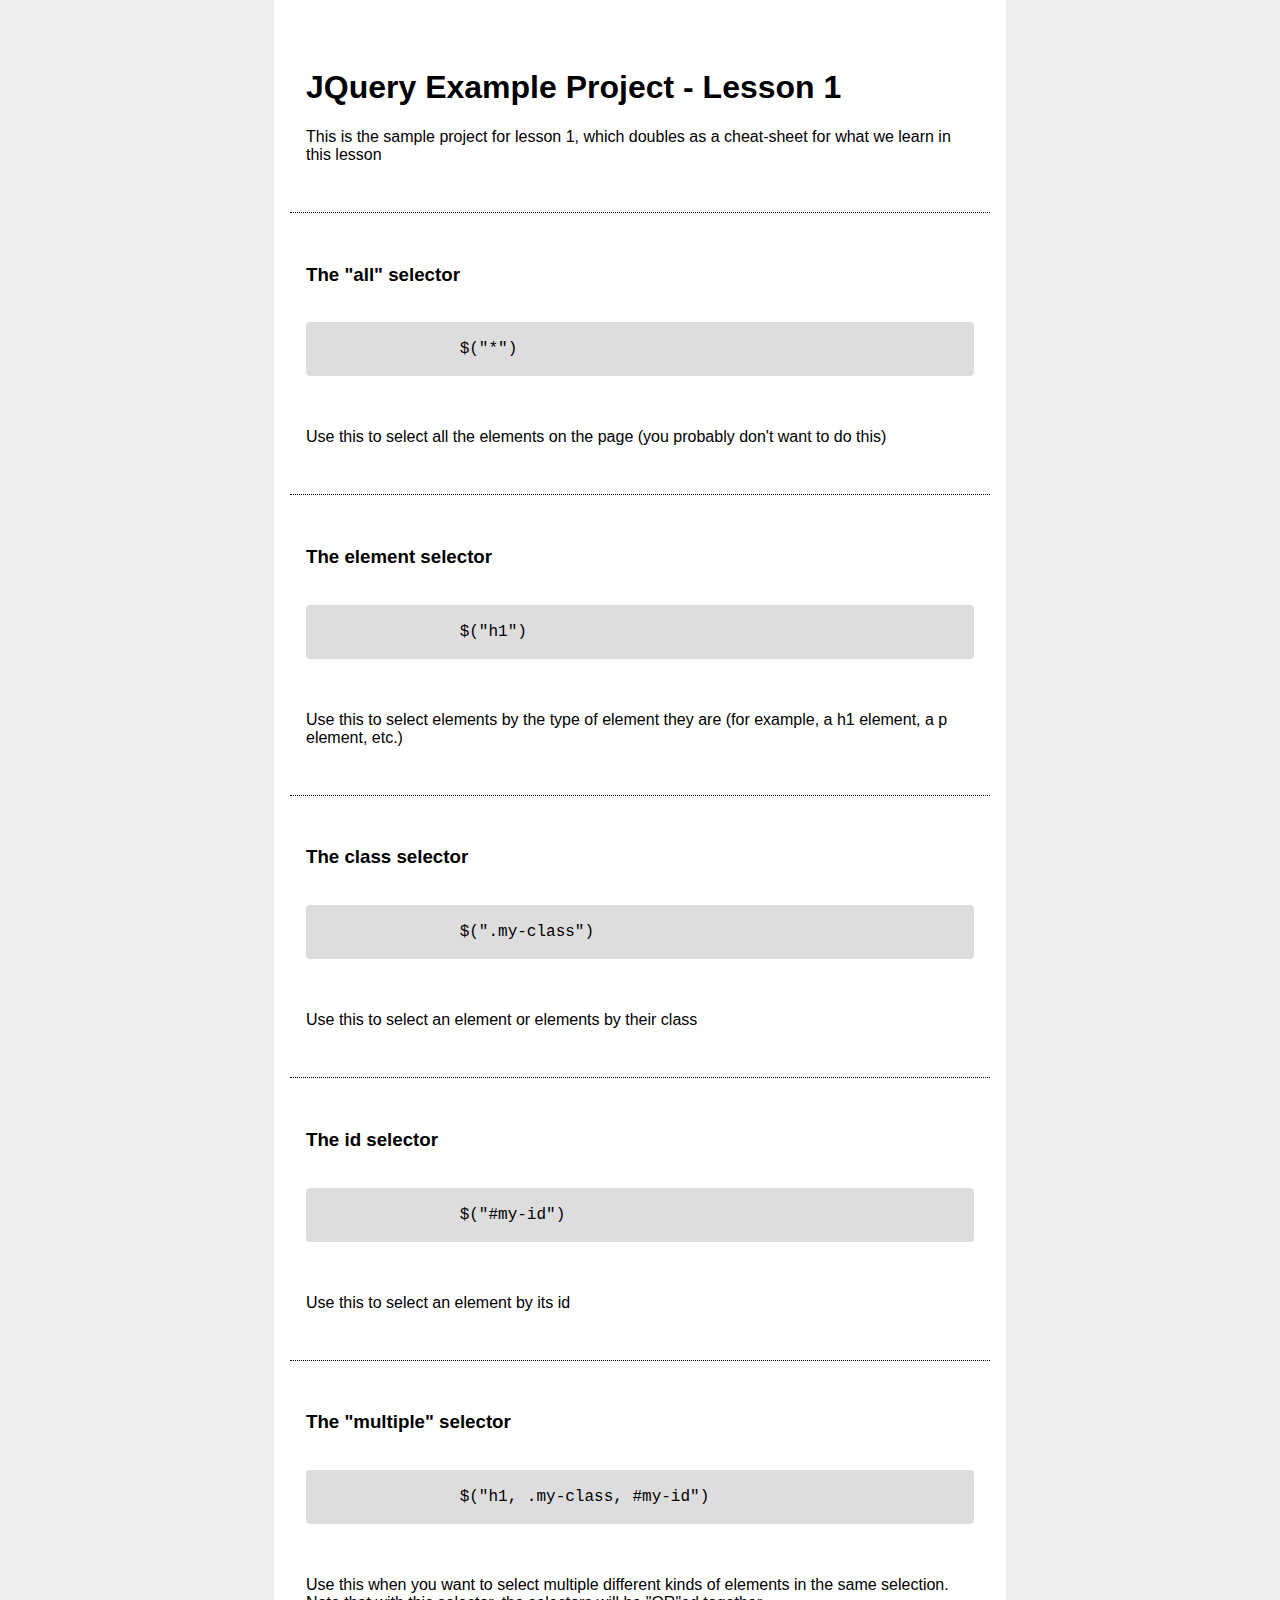
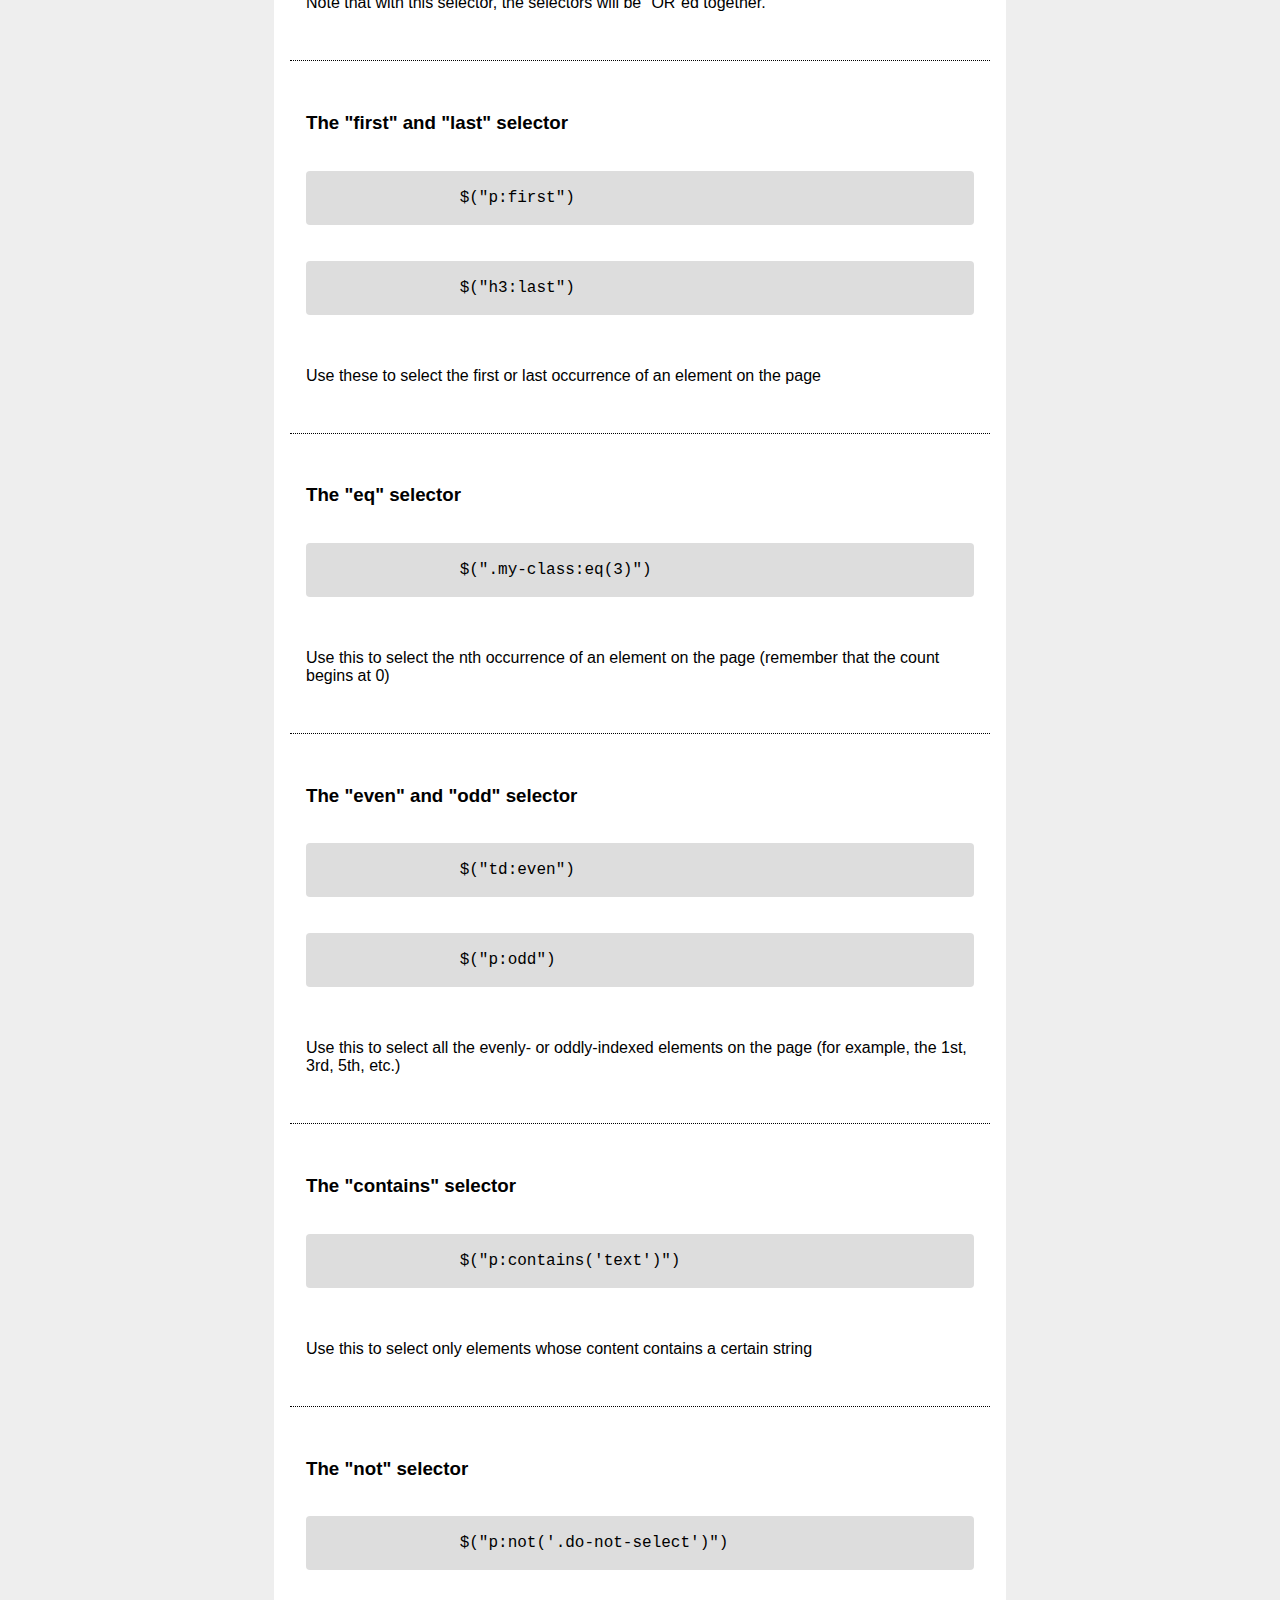
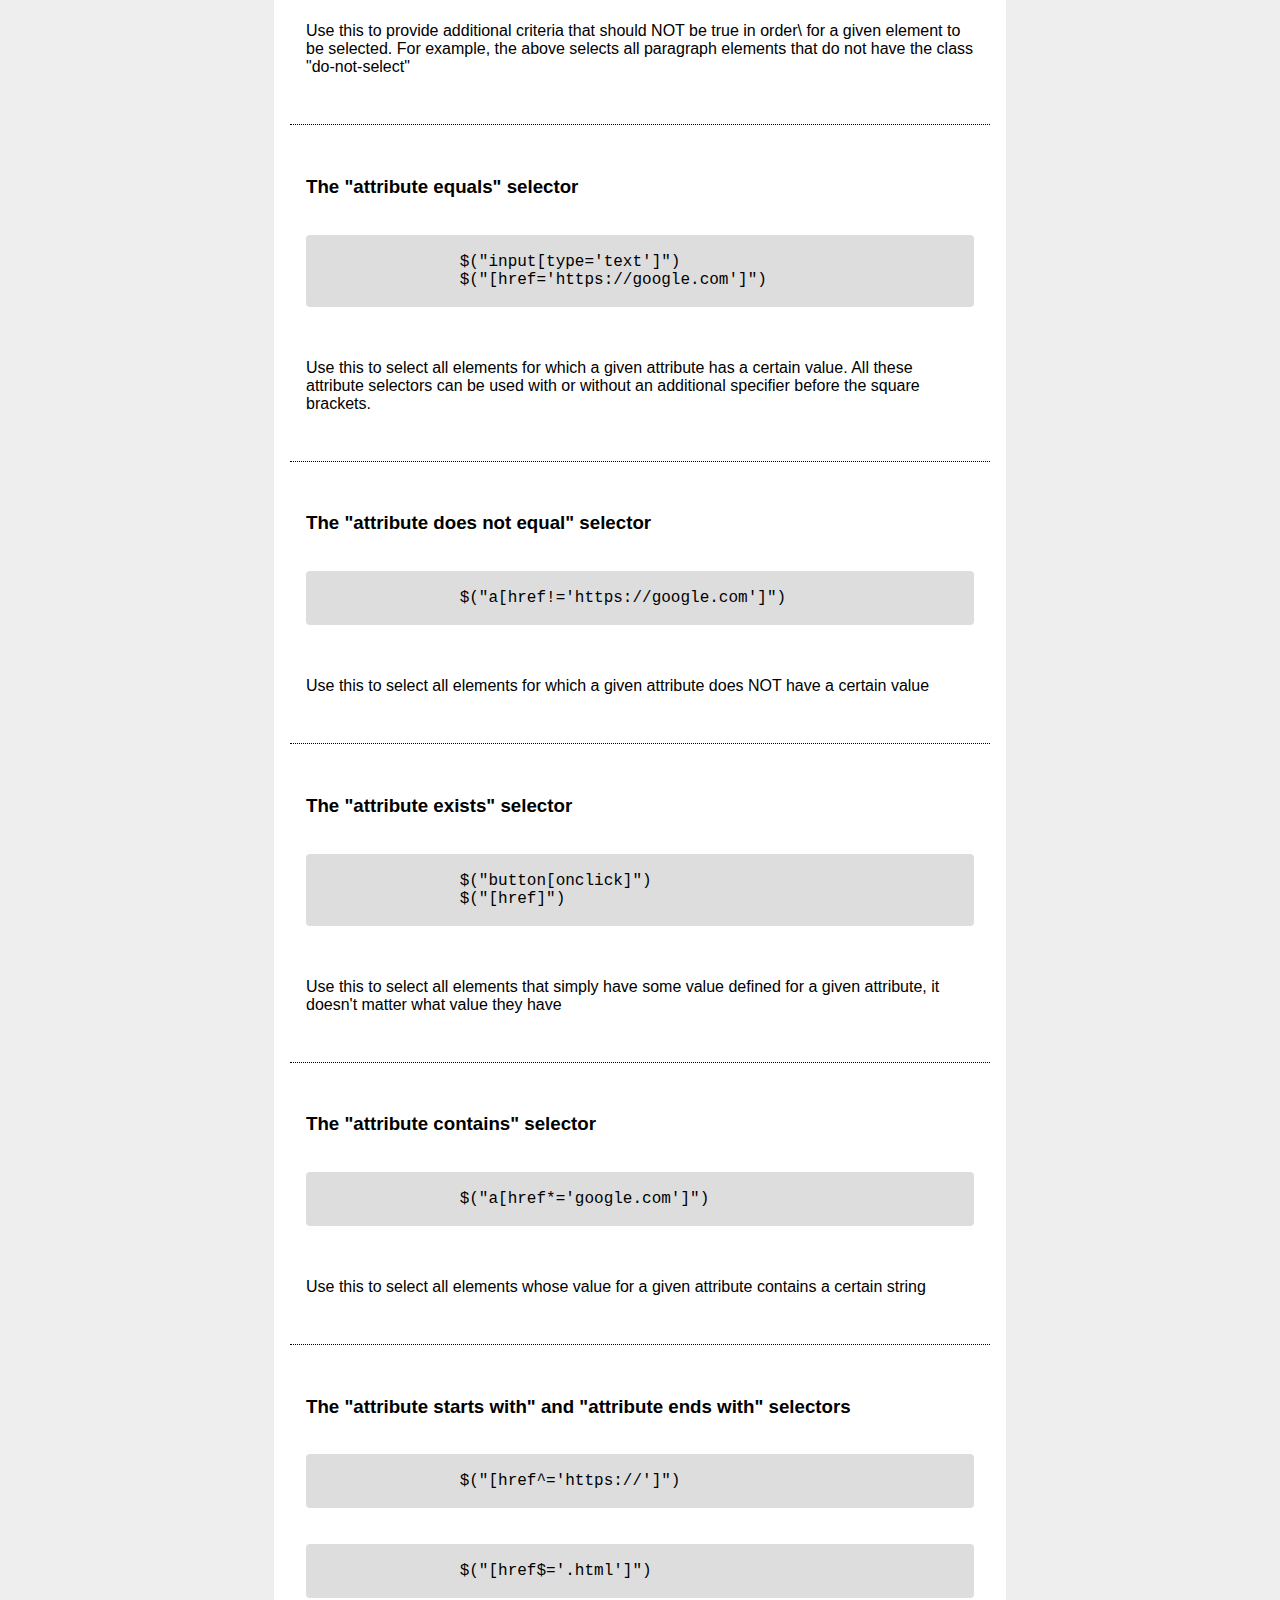
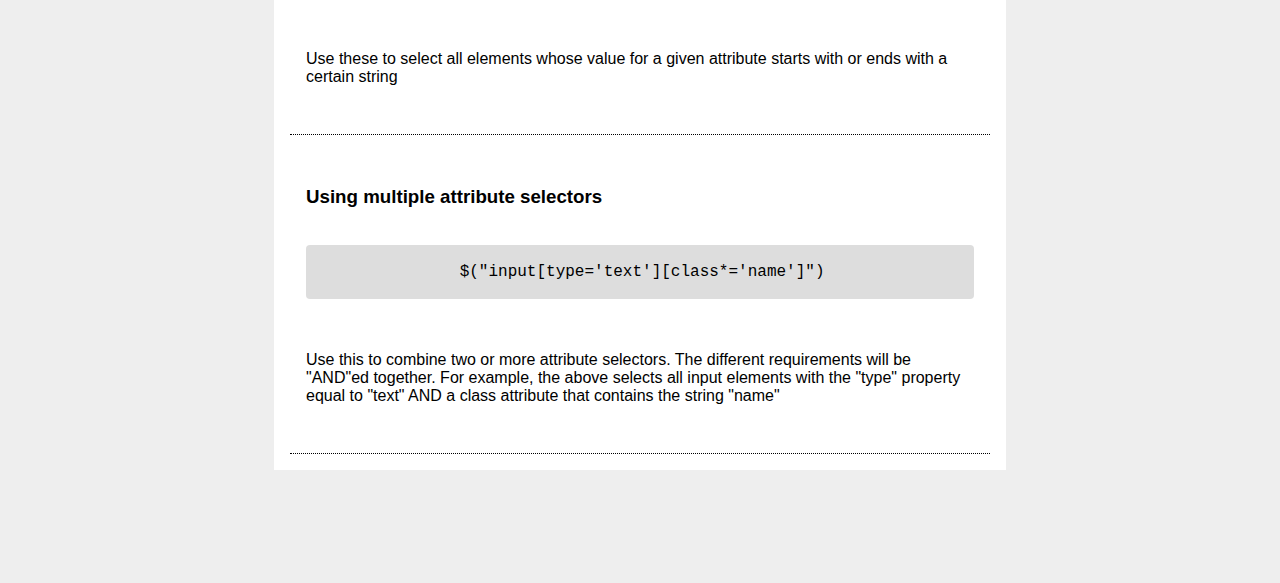
<file: Lesson_1/index.html>
<!doctype html>

<html lang="en">
<head>
  <meta charset="utf-8">
  <title>JQuery Example - Lesson 1</title>
  <link rel="stylesheet" type="text/css" href="styles.css">
  <script src="https://ajax.googleapis.com/ajax/libs/jquery/3.5.1/jquery.min.js"></script>
</head>

<body>
    <div id="content-wrap">
    <div class="card">
        <h1>JQuery Example Project - Lesson 1</h1>
        <p class="welcome-text">
            This is the sample project for lesson 1, which doubles as a cheat-sheet for what we learn in this lesson
        </p>
    </div>
    <div class="card">
        <h3>The "all" selector</h3>
        <pre>
            <code>
                $("*")
            </code>
        </pre>
        <p>Use this to select all the elements on the page (you probably don't want to do this)</p>
    </div>
    <div class="card">
        <h3>The element selector</h3>
        <pre>
            <code>
                $("h1")
            </code>
        </pre>
        <p>Use this to select elements by the type of element they are (for example, a h1 element, a p element, etc.)</p>
    </div>
    <div class="card">
        <h3>The class selector</h3>
        <pre>
            <code>
                $(".my-class")
            </code>
        </pre>
        <p>Use this to select an element or elements by their class</p>
    </div>
    <div class="card">
        <h3>The id selector</h3>
        <pre>
            <code>
                $("#my-id")
            </code>
        </pre>
        <p>Use this to select an element by its id</p>
    </div>
    <div class="card">
        <h3>The "multiple" selector</h3>
        <pre>
            <code>
                $("h1, .my-class, #my-id")
            </code>
        </pre>
        <p>
            Use this when you want to select multiple different kinds of elements in the same selection.
            Note that with this selector, the selectors will be "OR"ed together.
        </p>
    </div>
    <div class="card">
        <h3>The "first" and "last" selector</h3>
        <pre>
            <code>
                $("p:first")
            </code>
            <code>
                $("h3:last")
            </code>
        </pre>
        <p>Use these to select the first or last occurrence of an element on the page</p>
    </div>
    <div class="card">
        <h3>The "eq" selector</h3>
        <pre>
            <code>
                $(".my-class:eq(3)")
            </code>
        </pre>
        <p>Use this to select the nth occurrence of an element on the page (remember that the count begins at 0)</p>
    </div>
    <div class="card">
        <h3>The "even" and "odd" selector</h3>
        <pre>
            <code>
                $("td:even")
            </code>
            <code>
                $("p:odd")
            </code>
        </pre>
        <p>Use this to select all the evenly- or oddly-indexed elements on the page (for example, the 1st, 3rd, 5th, etc.)</p>
    </div>
    <div class="card">
        <h3>The "contains" selector</h3>
        <pre>
            <code>
                $("p:contains('text')")
            </code>
        </pre>
        <p>Use this to select only elements whose content contains a certain string</p>
    </div>
    <div class="card">
        <h3>The "not" selector</h3>
        <pre>
            <code>
                $("p:not('.do-not-select')")
            </code>
        </pre>
        <p>
            Use this to provide additional criteria that should NOT be true in order\
            for a given element to be selected. For example, the above selects all
            paragraph elements that do not have the class "do-not-select"
        </p>
    </div>
    <div class="card">
        <h3>The "attribute equals" selector</h3>
        <pre>
            <code>
                $("input[type='text']")
                $("[href='https://google.com']")
            </code>
        </pre>
        <p>
            Use this to select all elements for which a given attribute has a certain value. All these attribute selectors can be used
            with or without an additional specifier before the square brackets.
        </p>
    </div>
    <div class="card">
        <h3>The "attribute does not equal" selector</h3>
        <pre>
            <code>
                $("a[href!='https://google.com']")
            </code>
        </pre>
        <p>Use this to select all elements for which a given attribute does NOT have a certain value</p>
    </div>
    <div class="card">
        <h3>The "attribute exists" selector</h3>
        <pre>
            <code>
                $("button[onclick]")
                $("[href]")
            </code>
        </pre>
        <p>Use this to select all elements that simply have some value defined for a given attribute, it doesn't matter what value they have</p>
    </div>
    <div class="card">
        <h3>The "attribute contains" selector</h3>
        <pre>
            <code>
                $("a[href*='google.com']")
            </code>
        </pre>
        <p>Use this to select all elements whose value for a given attribute contains a certain string</p>
    </div>
    <div class="card">
        <h3>The "attribute starts with" and "attribute ends with" selectors</h3>
        <pre>
            <code>
                $("[href^='https://']")
            </code>
            <code>
                $("[href$='.html']")
            </code>
        </pre>
        <p>Use these to select all elements whose value for a given attribute starts with or ends with a certain string</p>
    </div>
    <div class="card">
        <h3>Using multiple attribute selectors</h3>
        <pre>
            <code>
                $("input[type='text'][class*='name']")
            </code>
        </pre>
        <p>
            Use this to combine two or more attribute selectors. The different requirements will be "AND"ed together.
            For example, the above selects all input elements with the "type" property equal to "text" AND a 
            class attribute that contains the string "name"
        </p>
    </div>
    </div>
</body>
</html>
</file>
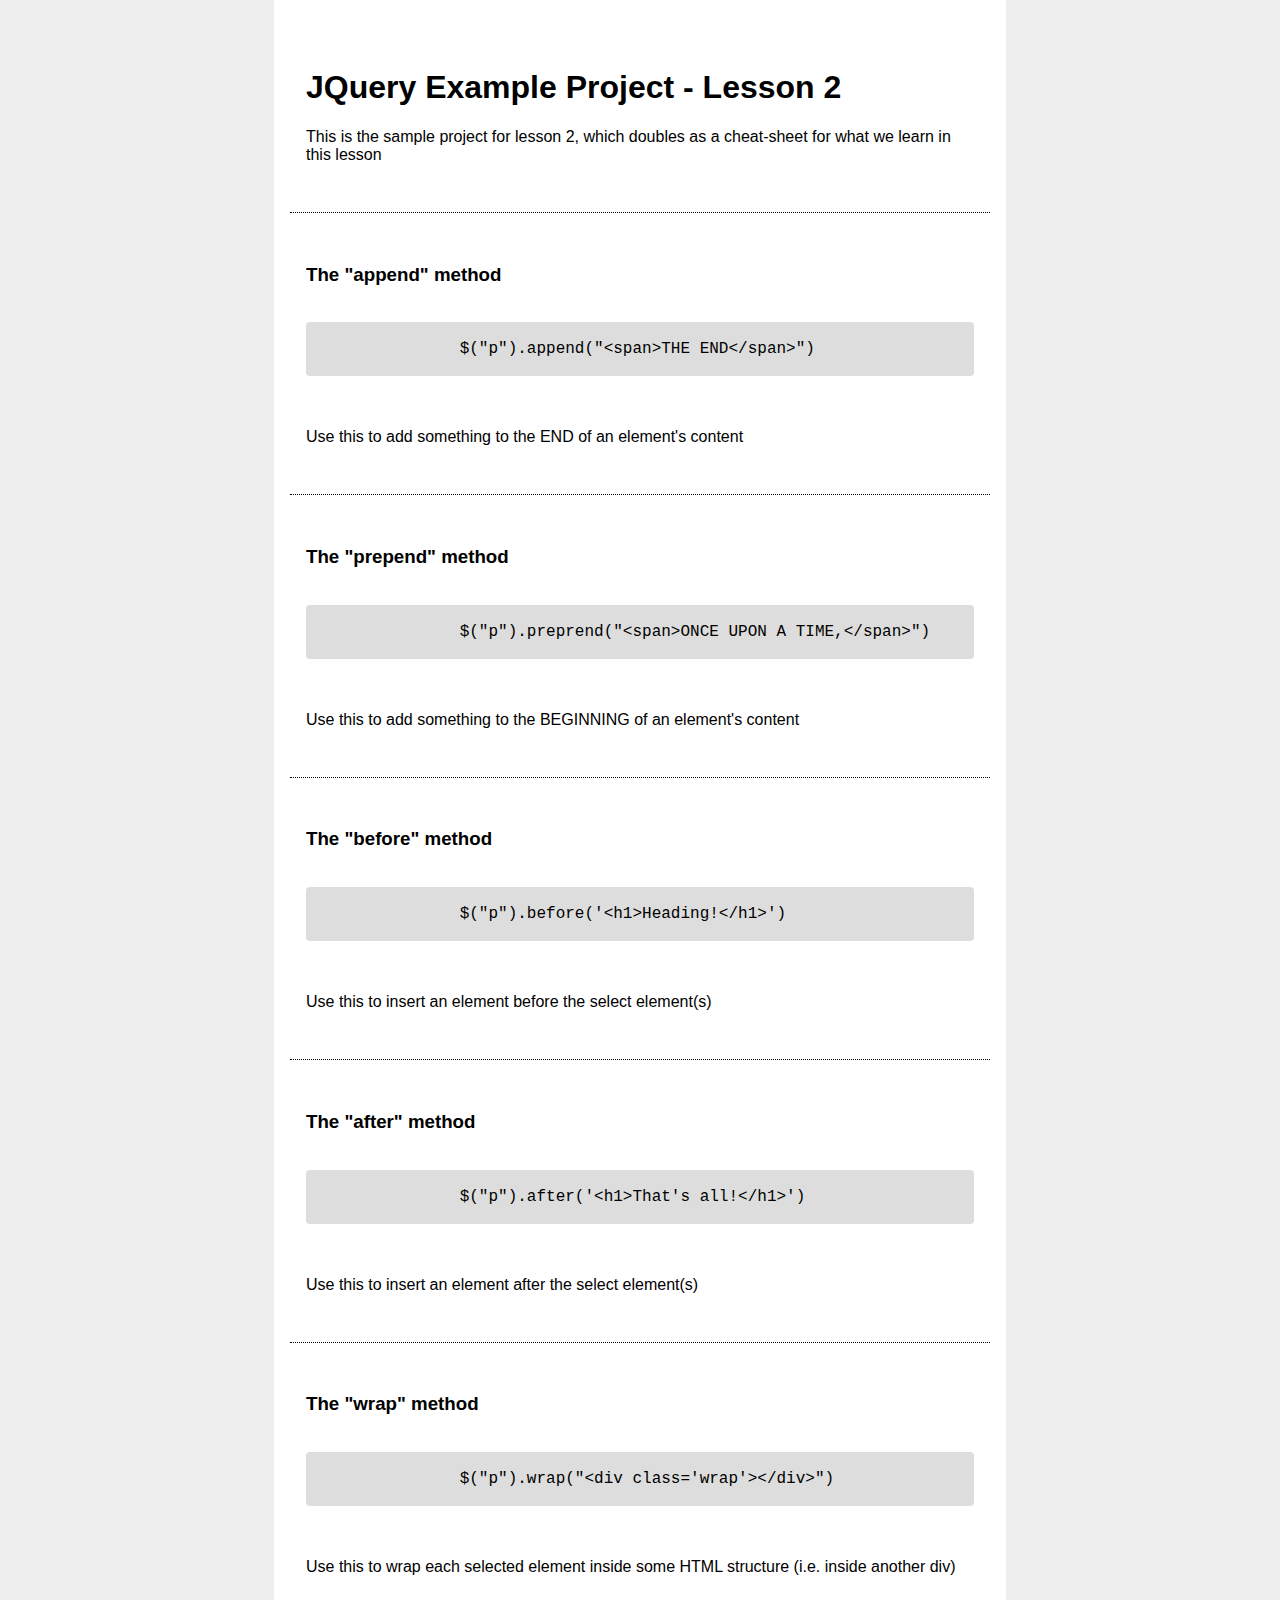
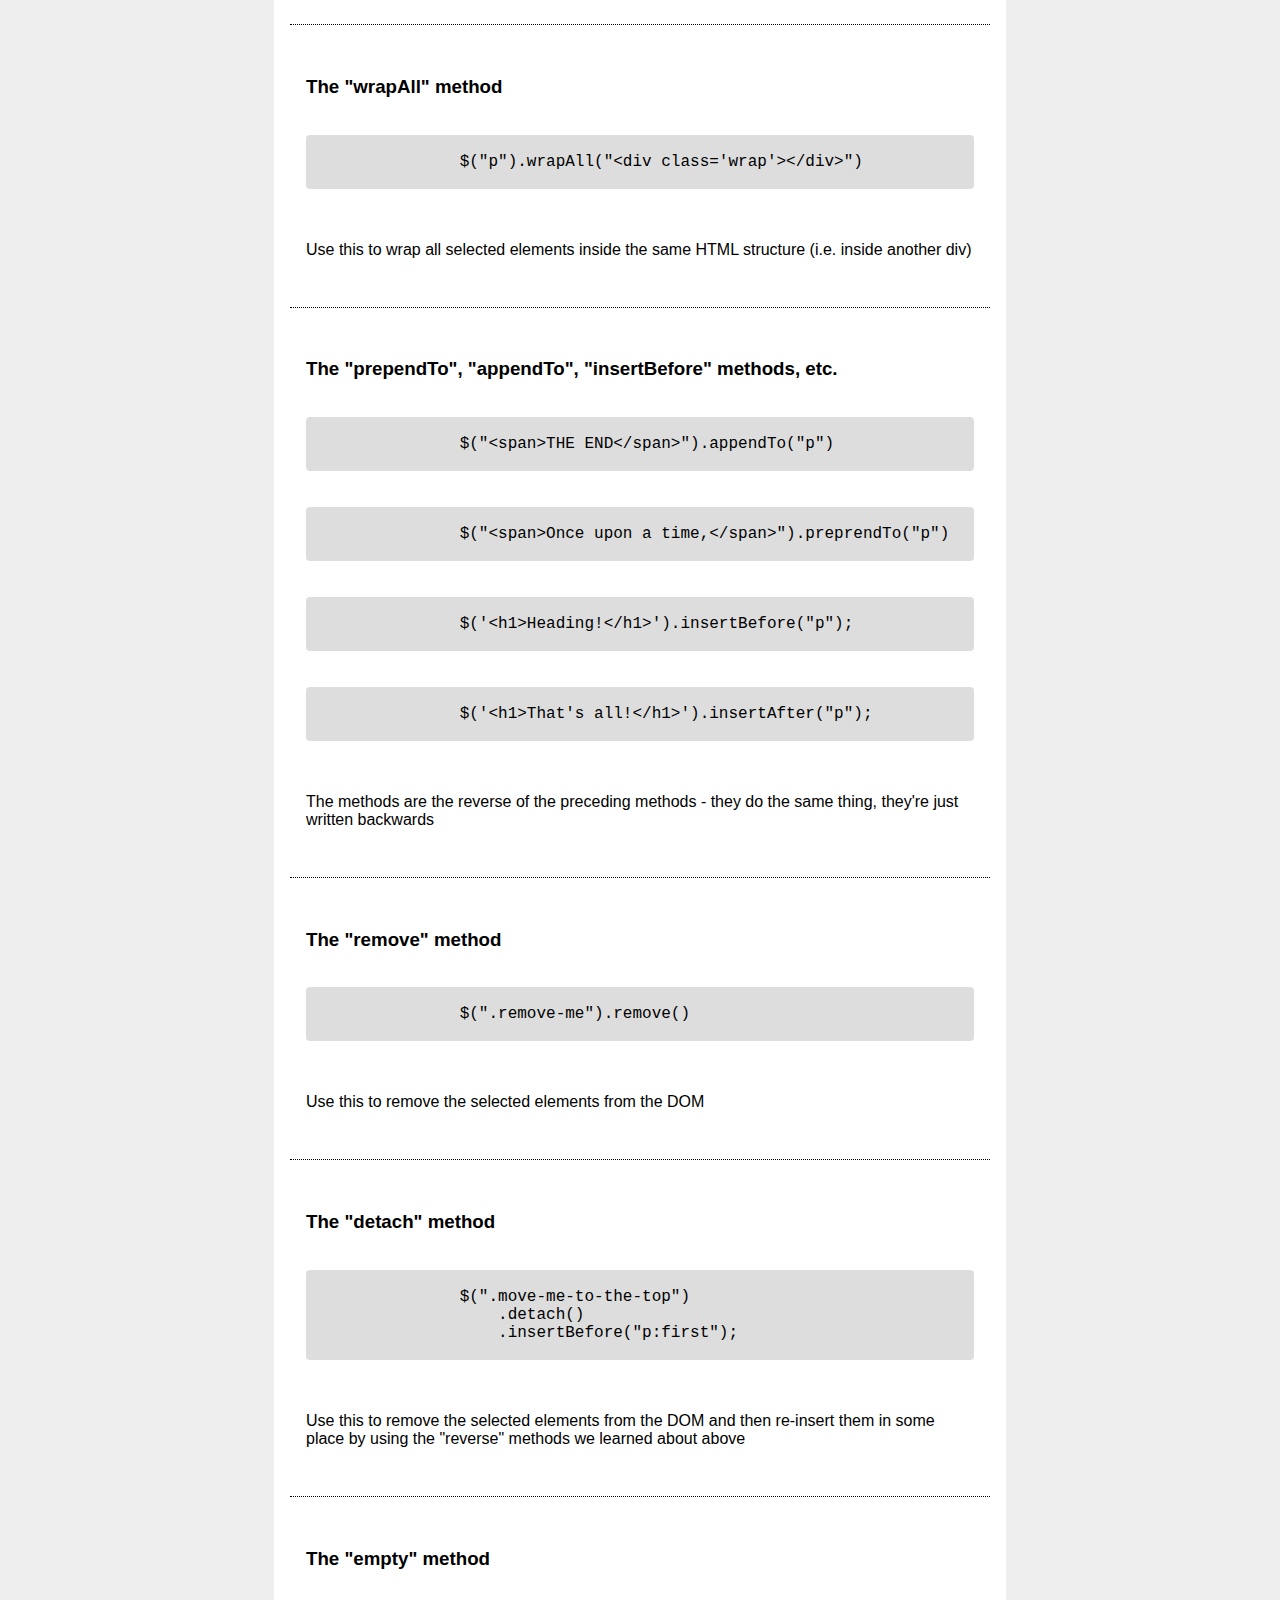
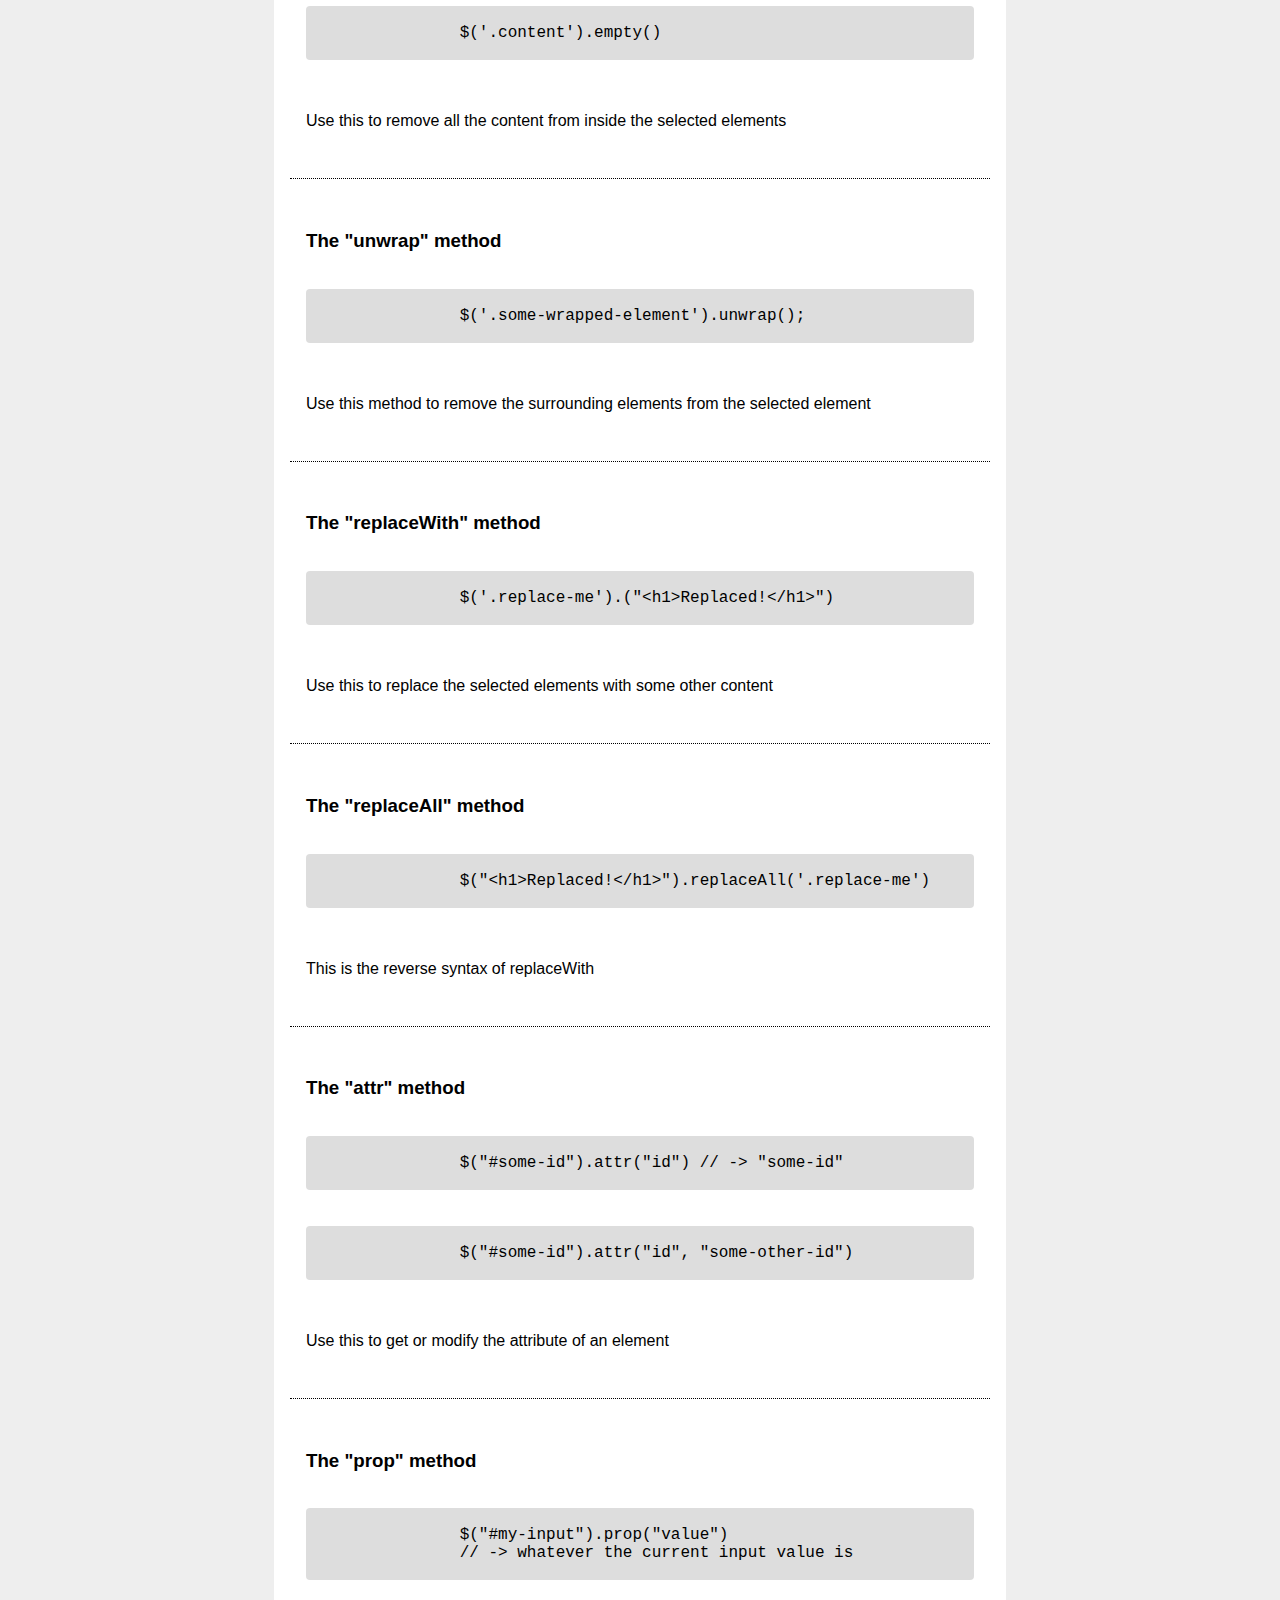
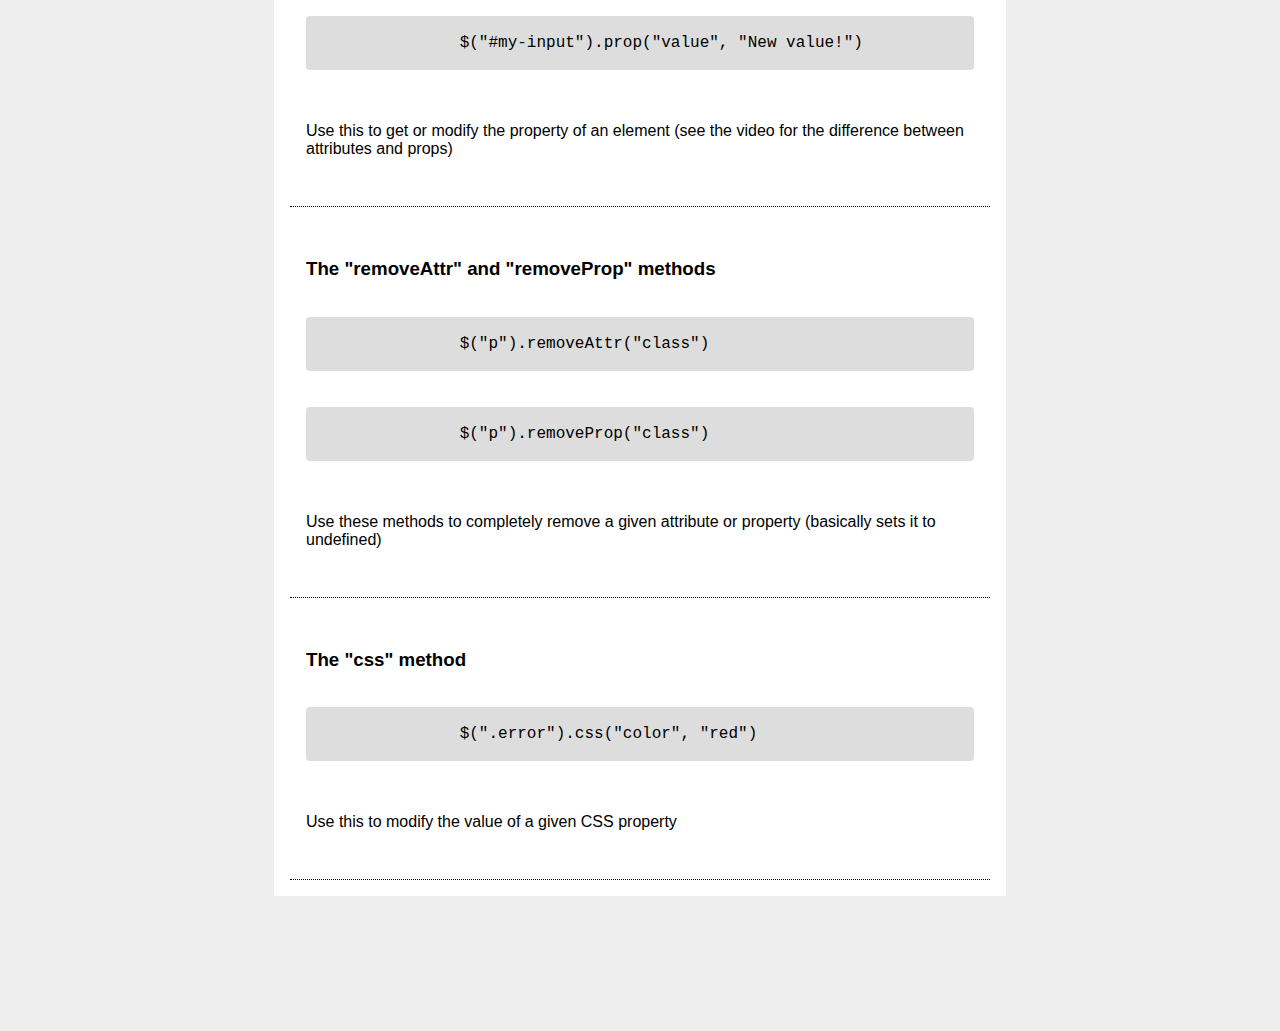
<file: Lesson_2/index.html>
<!doctype html>

<html lang="en">
<head>
  <meta charset="utf-8">
  <title>JQuery Example - Lesson 2</title>
  <link rel="stylesheet" type="text/css" href="styles.css">
  <script src="https://ajax.googleapis.com/ajax/libs/jquery/3.5.1/jquery.min.js"></script>
</head>

<body>
    <div id="content-wrap">
    <div class="card">
        <h1>JQuery Example Project - Lesson 2</h1>
        <p class="welcome-text">
            This is the sample project for lesson 2, which doubles as a cheat-sheet for what we learn in this lesson
        </p>
    </div>
    <div class="card">
        <h3>The "append" method</h3>
        <pre>
            <code>
                $("p").append("&lt;span&gt;THE END&lt;/span&gt;")
            </code>
        </pre>
        <p>Use this to add something to the END of an element's content</p>
    </div>
    <div class="card">
        <h3>The "prepend" method</h3>
        <pre>
            <code>
                $("p").preprend("&lt;span&gt;ONCE UPON A TIME,&lt;/span&gt;")
            </code>
        </pre>
        <p>Use this to add something to the BEGINNING of an element's content</p>
    </div>
    <div class="card">
        <h3>The "before" method</h3>
        <pre>
            <code>
                $("p").before('&lt;h1&gt;Heading!&lt;/h1&gt;')
            </code>
        </pre>
        <p>Use this to insert an element before the select element(s)</p>
    </div>
    <div class="card">
        <h3>The "after" method</h3>
        <pre>
            <code>
                $("p").after('&lt;h1&gt;That's all!&lt;/h1&gt;')
            </code>
        </pre>
        <p>Use this to insert an element after the select element(s)</p>
    </div>
    <div class="card">
        <h3>The "wrap" method</h3>
        <pre>
            <code>
                $("p").wrap("&lt;div class='wrap'&gt;&lt;/div&gt;")
            </code>
        </pre>
        <p>
            Use this to wrap each selected element inside some HTML structure (i.e. inside another div)
        </p>
    </div>
    <div class="card">
        <h3>The "wrapAll" method</h3>
        <pre>
            <code>
                $("p").wrapAll("&lt;div class='wrap'&gt;&lt;/div&gt;")
            </code>
        </pre>
        <p>
            Use this to wrap all selected elements inside the same HTML structure (i.e. inside another div)
        </p>
    </div>
    <div class="card">
        <h3>The "prependTo", "appendTo", "insertBefore" methods, etc.</h3>
        <pre>
            <code>
                $("&lt;span&gt;THE END&lt;/span&gt;").appendTo("p")
            </code>
            <code>
                $("&lt;span&gt;Once upon a time,&lt;/span&gt;").preprendTo("p")
            </code>
            <code>
                $('&lt;h1&gt;Heading!&lt;/h1&gt;').insertBefore("p");
            </code>
            <code>
                $('&lt;h1&gt;That's all!&lt;/h1&gt;').insertAfter("p");
            </code>
        </pre>
        <p>The methods are the reverse of the preceding methods - they do the same thing, they're just written backwards</p>
    </div>
    <div class="card">
        <h3>The "remove" method</h3>
        <pre>
            <code>
                $(".remove-me").remove()
            </code>
        </pre>
        <p>Use this to remove the selected elements from the DOM</p>
    </div>
    <div class="card">
        <h3>The "detach" method</h3>
        <pre>
            <code>
                $(".move-me-to-the-top")
                    .detach()
                    .insertBefore("p:first");
            </code>
        </pre>
        <p>
            Use this to remove the selected elements from the DOM and then re-insert them in some place by using the "reverse" methods we learned about above
        </p>
    </div>
    <div class="card">
        <h3>The "empty" method</h3>
        <pre>
            <code>
                $('.content').empty()
            </code>
        </pre>
        <p>
            Use this to remove all the content from inside the selected elements
        </p>
    </div>
    <div class="card">
        <h3>The "unwrap" method</h3>
        <pre>
            <code>
                $('.some-wrapped-element').unwrap();
            </code>
        </pre>
        <p>Use this method to remove the surrounding elements from the selected element</p>
    </div>
    <div class="card">
        <h3>The "replaceWith" method</h3>
        <pre>
            <code>
                $('.replace-me').("&lt;h1&gt;Replaced!&lt;/h1&gt;")
            </code>
        </pre>
        <p>Use this to replace the selected elements with some other content</p>
    </div>
    <div class="card">
        <h3>The "replaceAll" method</h3>
        <pre>
            <code>
                $("&lt;h1&gt;Replaced!&lt;/h1&gt;").replaceAll('.replace-me')
            </code>
        </pre>
        <p>This is the reverse syntax of replaceWith</p>
    </div>
    <div class="card">
        <h3>The "attr" method</h3>
        <pre>
            <code>
                $("#some-id").attr("id") // -> "some-id"
            </code>
            <code>
                $("#some-id").attr("id", "some-other-id")
            </code>
        </pre>
        <p>Use this to get or modify the attribute of an element</p>
    </div>
    <div class="card">
        <h3>The "prop" method</h3>
        <pre>
            <code>
                $("#my-input").prop("value")
                // -> whatever the current input value is
            </code>
            <code>
                $("#my-input").prop("value", "New value!")
            </code>
        </pre>
        <p>Use this to get or modify the property of an element (see the video for the difference between attributes and props)</p>
    </div>
    <div class="card">
        <h3>The "removeAttr" and "removeProp" methods</h3>
        <pre>
            <code>
                $("p").removeAttr("class")
            </code>
            <code>
                $("p").removeProp("class")
            </code>
        </pre>
        <p>
            Use these methods to completely remove a given attribute or property (basically sets it to undefined)
        </p>
    </div>
    <div class="card">
        <h3>The "css" method</h3>
        <pre>
            <code>
                $(".error").css("color", "red")
            </code>
        </pre>
        <p>Use this to modify the value of a given CSS property</p>
    </div>
    </div>
</body>
</html>
</file>
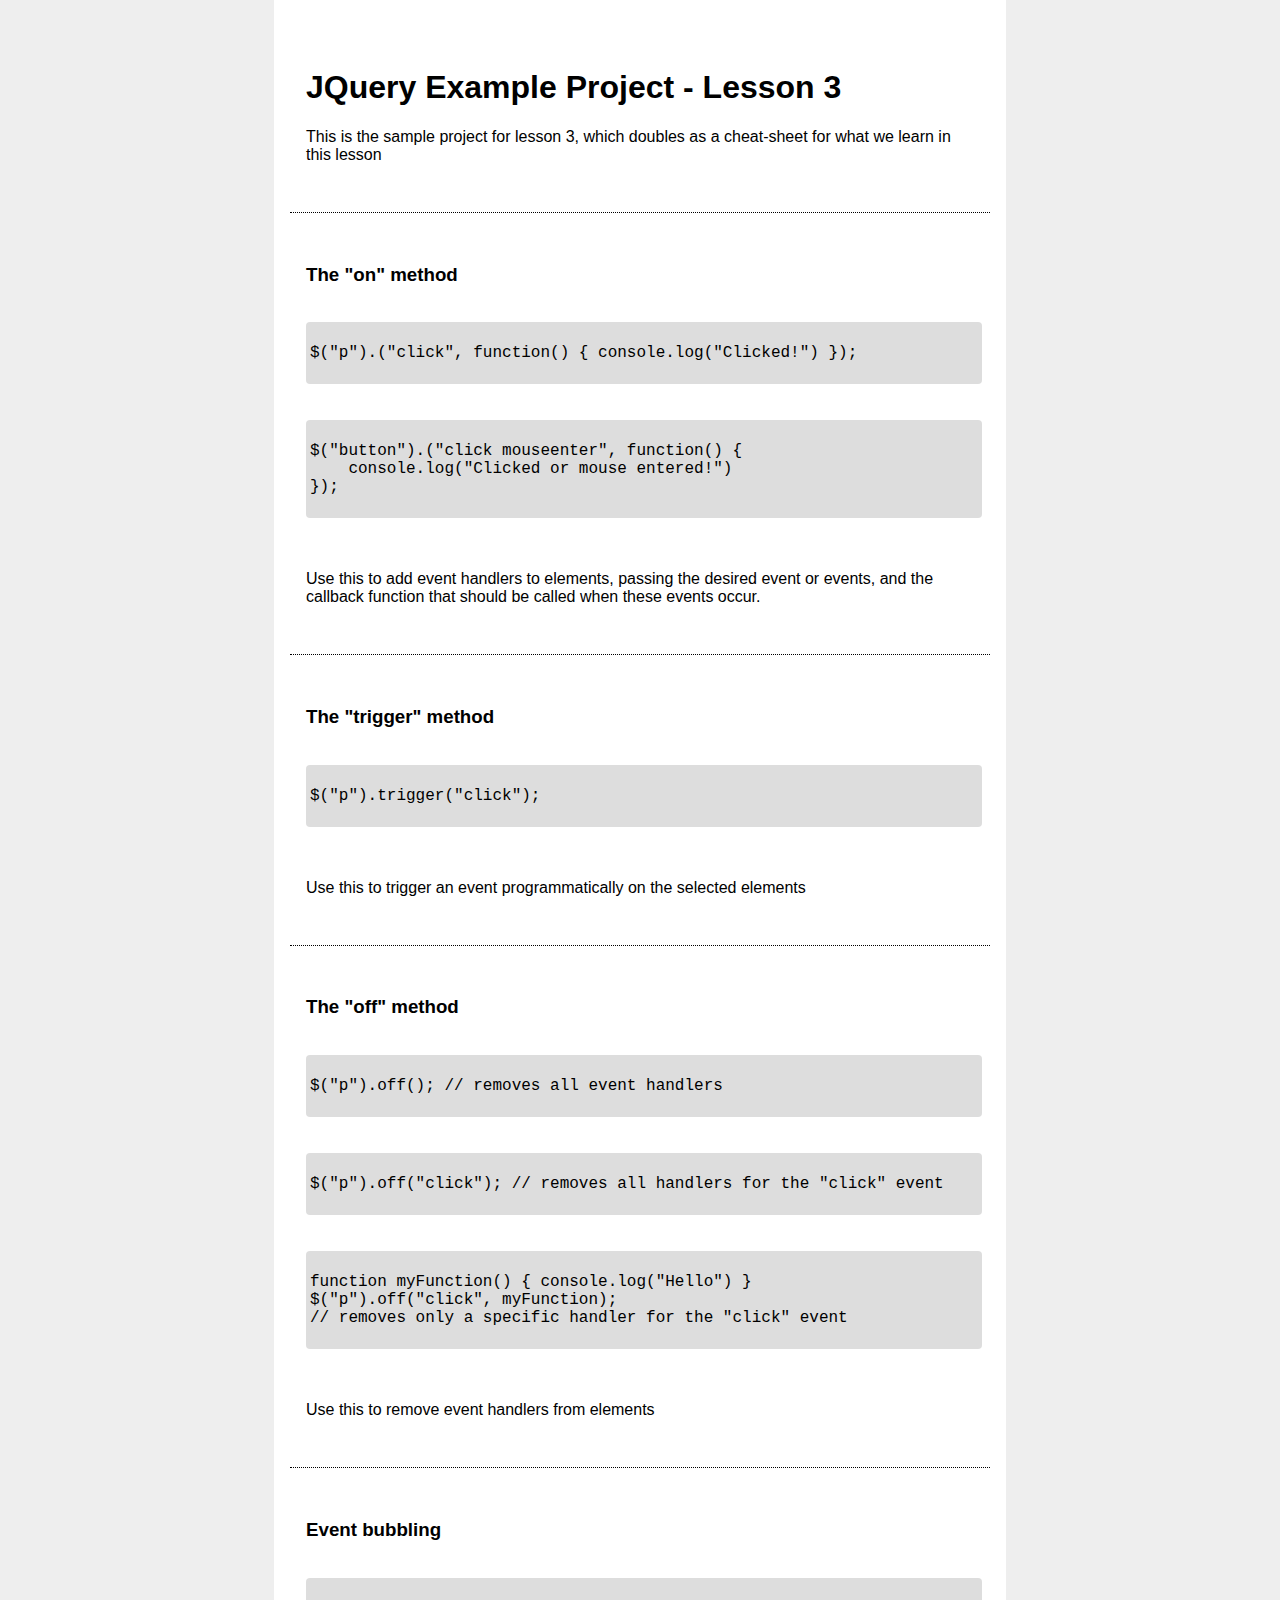
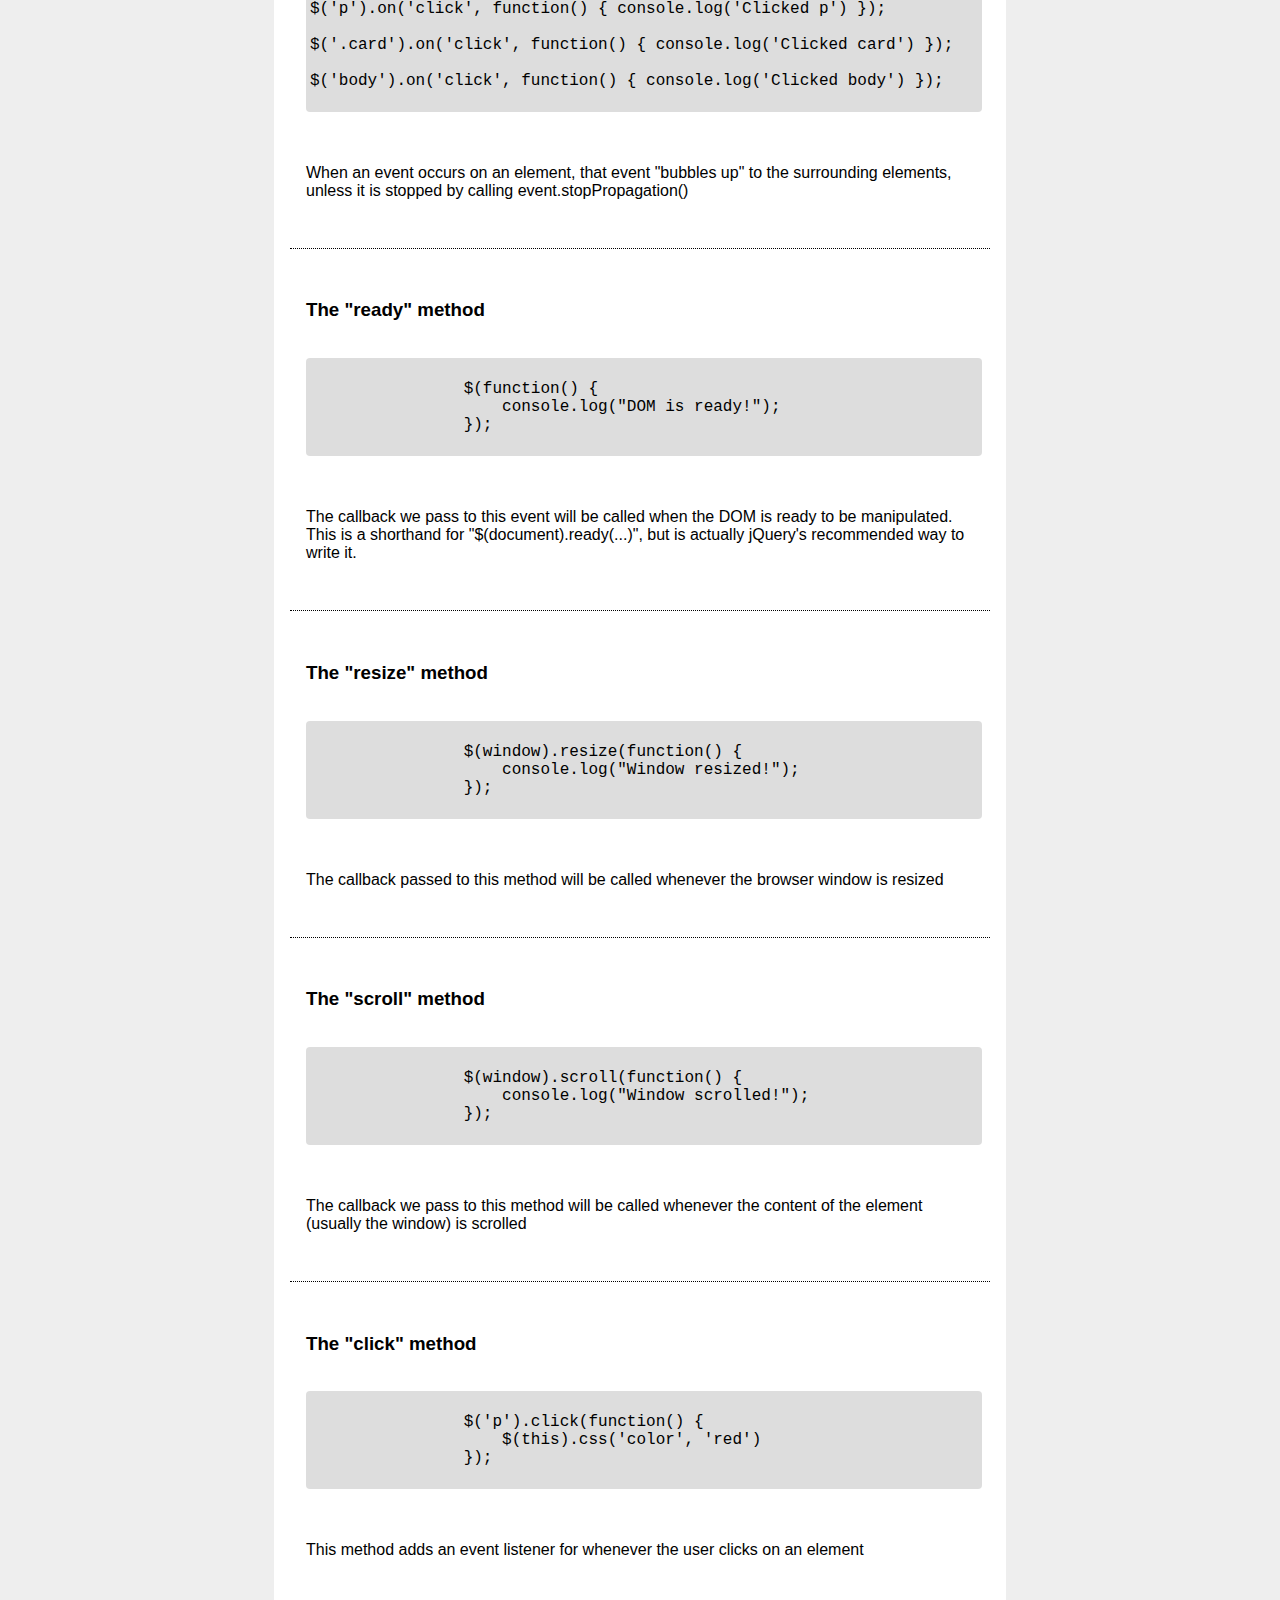
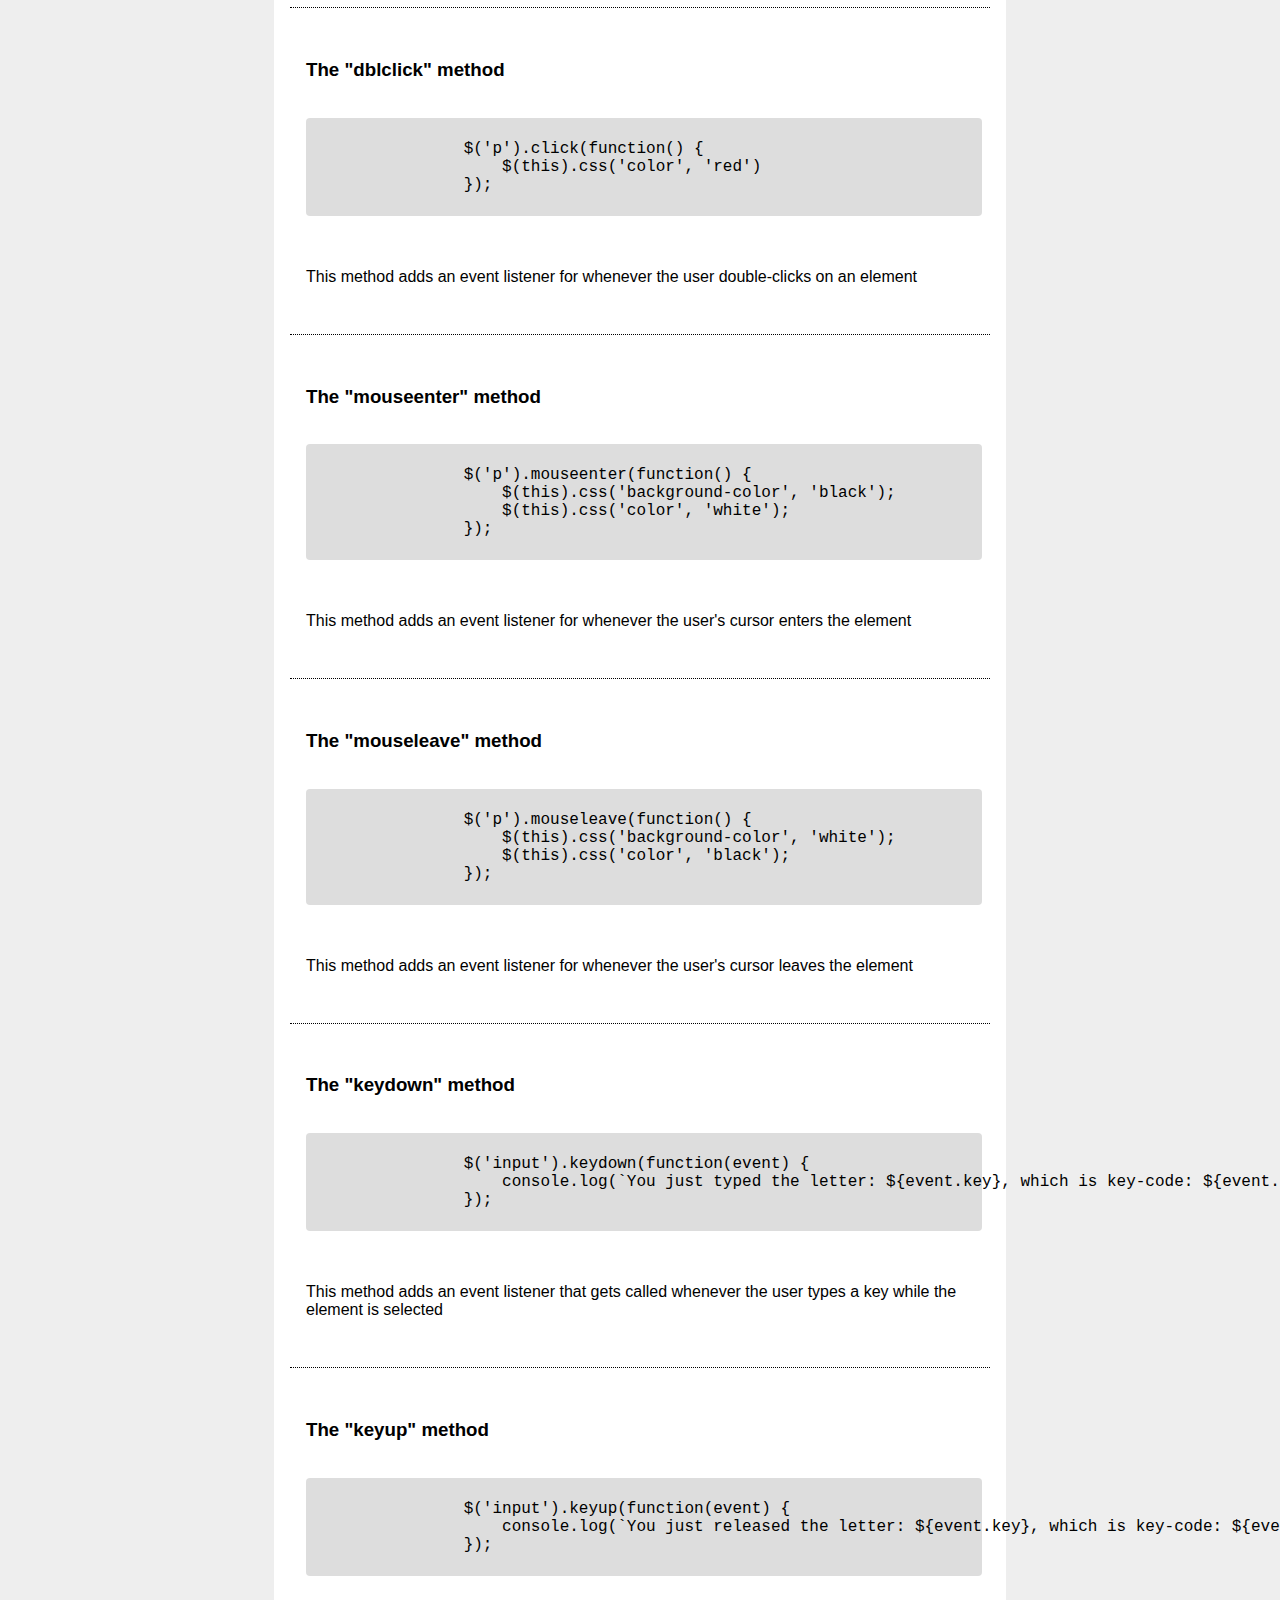
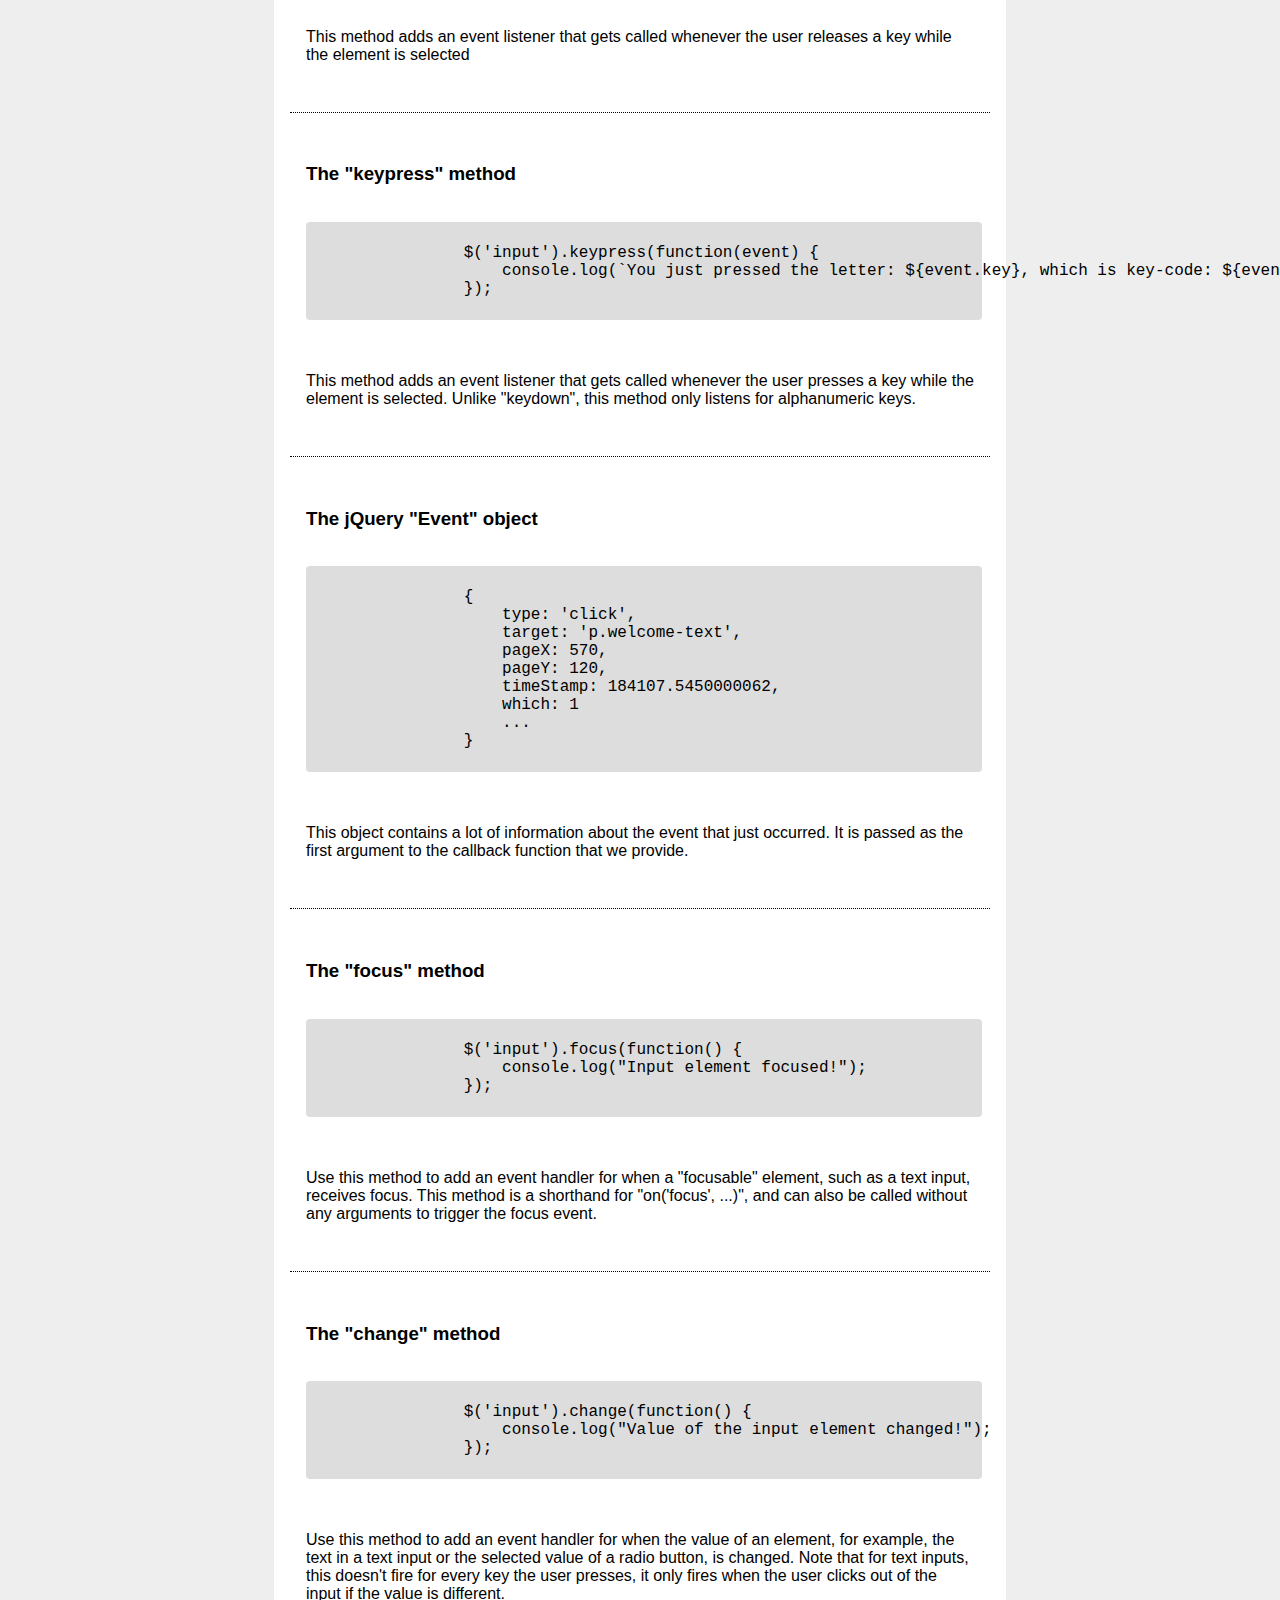
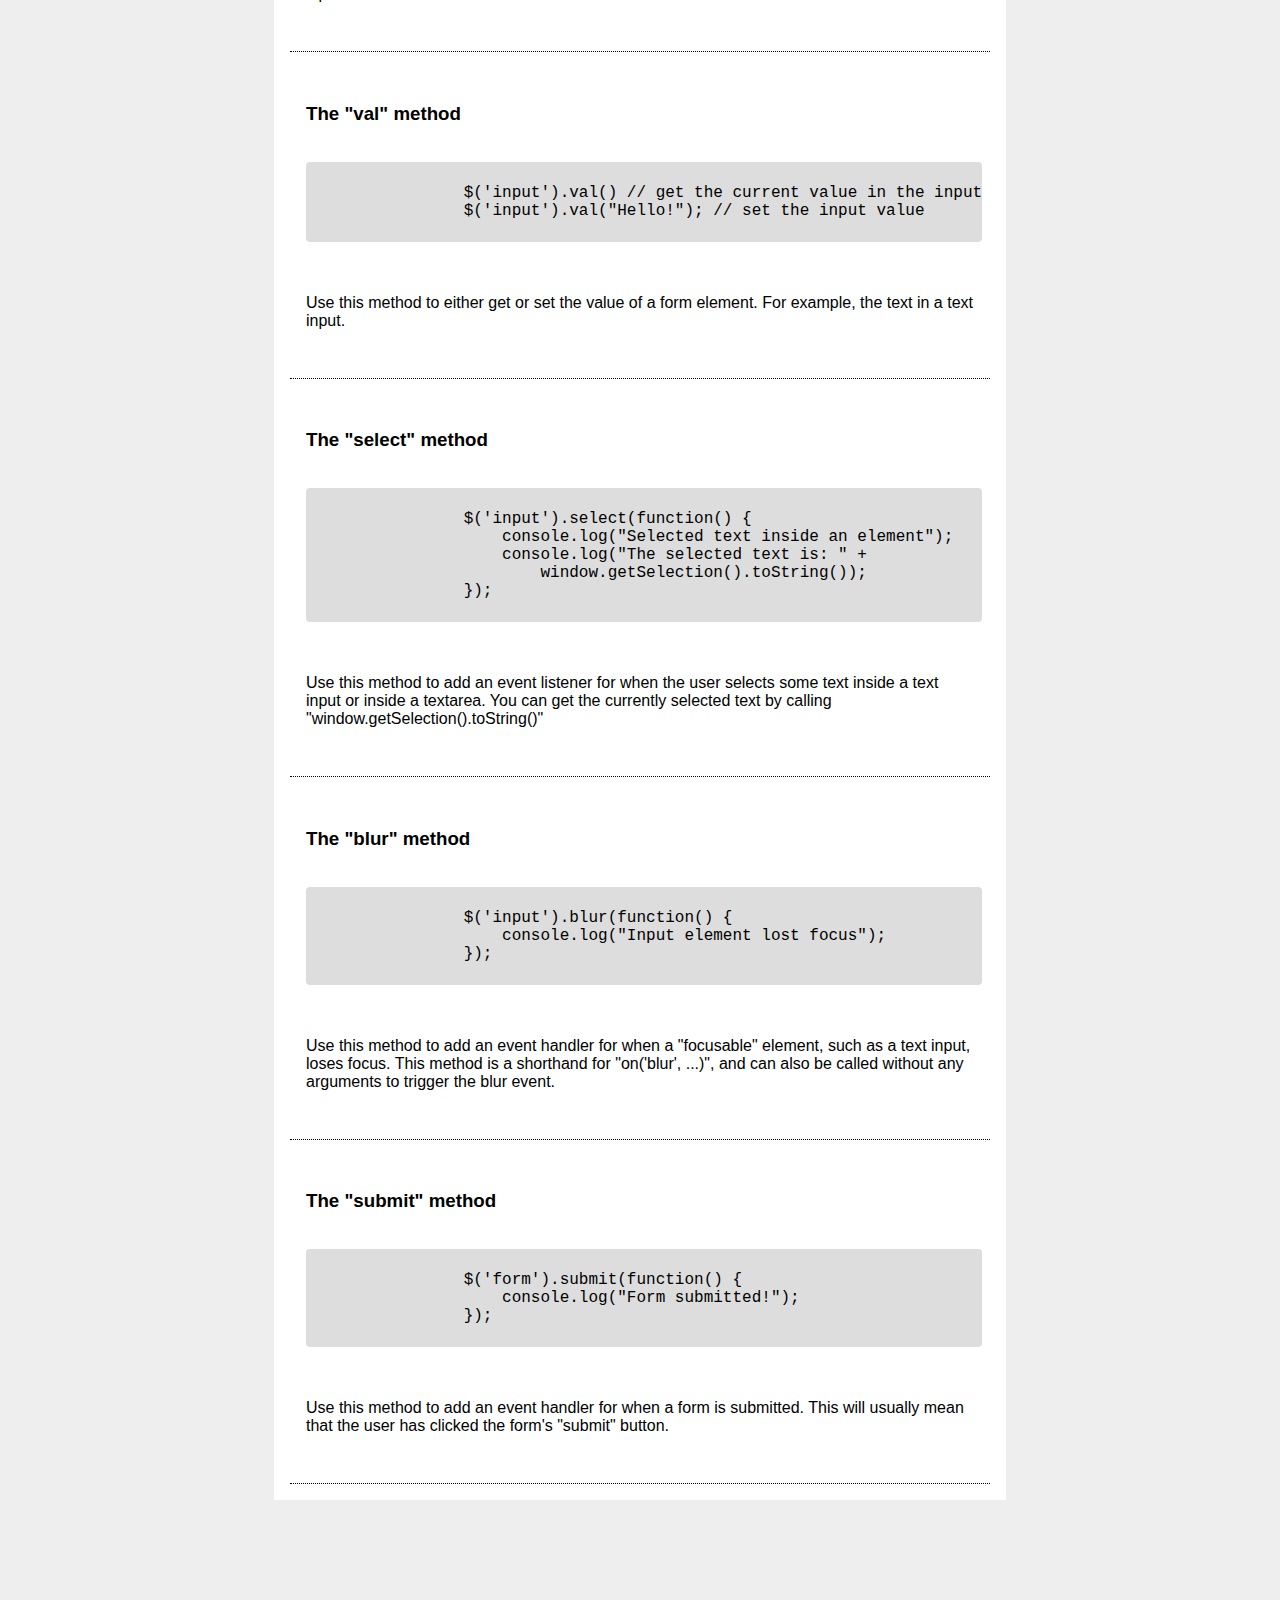
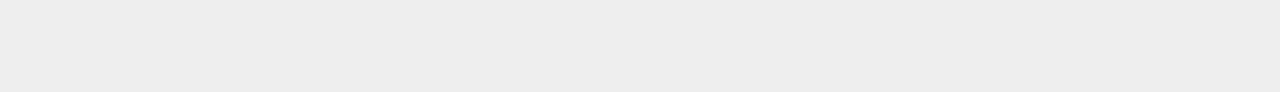
<file: Lesson_3/index.html>
<!doctype html>

<html lang="en">
<head>
    <meta charset="utf-8">
    <title>JQuery Example - Lesson 3</title>
    <link rel="stylesheet" type="text/css" href="styles.css">
    <script src="https://ajax.googleapis.com/ajax/libs/jquery/3.5.1/jquery.min.js"></script>
    <script src="resize-and-scroll.js"></script>
</head>

<body>
    <div id="content-wrap">
    <div class="card">
        <h1>JQuery Example Project - Lesson 3</h1>
        <p class="welcome-text">
            This is the sample project for lesson 3, which doubles as a cheat-sheet for what we learn in this lesson
        </p>
    </div>
    <div class="card">
        <h3>The "on" method</h3>
        <pre>
            <code>
$("p").("click", function() { console.log("Clicked!") });
            </code>
            <code>
$("button").("click mouseenter", function() {
    console.log("Clicked or mouse entered!")
});
            </code>
        </pre>
        <p>
            Use this to add event handlers to elements, passing the 
            desired event or events, and the callback function that 
            should be called when these events occur.
        </p>
    </div>
    <div class="card">
        <h3>The "trigger" method</h3>
        <pre>
            <code>
$("p").trigger("click");
            </code>
        </pre>
        <p>Use this to trigger an event programmatically on the selected elements</p>
    </div>
    <div class="card">
        <h3>The "off" method</h3>
        <pre>
            <code>
$("p").off(); // removes all event handlers
            </code>
            <code>
$("p").off("click"); // removes all handlers for the "click" event
            </code>
            <code>
function myFunction() { console.log("Hello") }
$("p").off("click", myFunction);
// removes only a specific handler for the "click" event
            </code>
        </pre>
        <p>Use this to remove event handlers from elements</p>
    </div>
    <div class="card">
        <h3>Event bubbling</h3>
        <pre>
            <code>
$('p').on('click', function() { console.log('Clicked p') });

$('.card').on('click', function() { console.log('Clicked card') });

$('body').on('click', function() { console.log('Clicked body') });
            </code>
        </pre>
        <p>
            When an event occurs on an element, that event "bubbles up" to the surrounding elements,
            unless it is stopped by calling event.stopPropagation()
        </p>
    </div>
    <div class="card">
        <h3>The "ready" method</h3>
        <pre>
            <code>
                $(function() {
                    console.log("DOM is ready!");
                });
            </code>
        </pre>
        <p>
            The callback we pass to this event will be called when the DOM is ready to be manipulated.
            This is a shorthand for "$(document).ready(...)", but is actually jQuery's recommended way to write it.
        </p>
    </div>
    <div class="card">
        <h3>The "resize" method</h3>
        <pre>
            <code>
                $(window).resize(function() {
                    console.log("Window resized!");
                });
            </code>
        </pre>
        <p>
            The callback passed to this method will be called whenever the browser window is resized
        </p>
    </div>
    <div class="card">
        <h3>The "scroll" method</h3>
        <pre>
            <code>
                $(window).scroll(function() {
                    console.log("Window scrolled!");
                });
            </code>
        </pre>
        <p>The callback we pass to this method will be called whenever the content of the element (usually the window) is scrolled</p>
    </div>
    <div class="card">
        <h3>The "click" method</h3>
        <pre>
            <code>
                $('p').click(function() {
                    $(this).css('color', 'red')
                });                
            </code>
        </pre>
        <p>This method adds an event listener for whenever the user clicks on an element</p>
    </div>
    <div class="card">
        <h3>The "dblclick" method</h3>
        <pre>
            <code>
                $('p').click(function() {
                    $(this).css('color', 'red')
                });                
            </code>
        </pre>
        <p>This method adds an event listener for whenever the user double-clicks on an element</p>
    </div>
    <div class="card">
        <h3>The "mouseenter" method</h3>
        <pre>
            <code>
                $('p').mouseenter(function() {
                    $(this).css('background-color', 'black');
                    $(this).css('color', 'white');
                });                
            </code>
        </pre>
        <p>This method adds an event listener for whenever the user's cursor enters the element</p>
    </div>
    <div class="card">
        <h3>The "mouseleave" method</h3>
        <pre>
            <code>
                $('p').mouseleave(function() {
                    $(this).css('background-color', 'white');
                    $(this).css('color', 'black');
                });                
            </code>
        </pre>
        <p>This method adds an event listener for whenever the user's cursor leaves the element</p>
    </div>
    <div class="card">
        <h3>The "keydown" method</h3>
        <pre>
            <code>
                $('input').keydown(function(event) {
                    console.log(`You just typed the letter: ${event.key}, which is key-code: ${event.keyCode}`);
                });
            </code>
        </pre>
        <p>This method adds an event listener that gets called whenever the user types a key while the element is selected</p>
    </div>
    <div class="card">
        <h3>The "keyup" method</h3>
        <pre>
            <code>
                $('input').keyup(function(event) {
                    console.log(`You just released the letter: ${event.key}, which is key-code: ${event.keyCode}`);
                });
            </code>
        </pre>
        <p>This method adds an event listener that gets called whenever the user releases a key while the element is selected</p>
    </div>
    <div class="card">
        <h3>The "keypress" method</h3>
        <pre>
            <code>
                $('input').keypress(function(event) {
                    console.log(`You just pressed the letter: ${event.key}, which is key-code: ${event.keyCode}`);
                });
            </code>
        </pre>
        <p>
            This method adds an event listener that gets called whenever the user presses a key while the element is selected.
            Unlike "keydown", this method only listens for alphanumeric keys.
        </p>
    </div>
    <div class="card">
        <h3>The jQuery "Event" object</h3>
        <pre>
            <code>
                {
                    type: 'click',
                    target: 'p.welcome-text',
                    pageX: 570,
                    pageY: 120,
                    timeStamp: 184107.5450000062,
                    which: 1
                    ...
                }
            </code>
        </pre>
        <p>This object contains a lot of information about the event that just occurred. It is passed as the first argument to the callback function that we provide.</p>
    </div>
    <div class="card">
        <h3>The "focus" method</h3>
        <pre>
            <code>
                $('input').focus(function() {
                    console.log("Input element focused!");
                });
            </code>
        </pre>
        <p>
            Use this method to add an event handler for when a "focusable" element,
            such as a text input, receives focus. This method is a shorthand for "on('focus', ...)",
            and can also be called without any arguments to trigger the focus event.
        </p>
    </div>
    <div class="card">
        <h3>The "change" method</h3>
        <pre>
            <code>
                $('input').change(function() {
                    console.log("Value of the input element changed!");
                });
            </code>
        </pre>
        <p>
            Use this method to add an event handler for when the value of an element,
            for example, the text in a text input or the selected value of a radio button,
            is changed. Note that for text inputs, this doesn't fire for every key the user
            presses, it only fires when the user clicks out of the input if the value is different.
        </p>
    </div>
    <div class="card">
        <h3>The "val" method</h3>
        <pre>
            <code>
                $('input').val() // get the current value in the input
                $('input').val("Hello!"); // set the input value
            </code>
        </pre>
        <p>
            Use this method to either get or set the value of a form
            element. For example, the text in a text input.
        </p>
    </div>
    <div class="card">
        <h3>The "select" method</h3>
        <pre>
            <code>
                $('input').select(function() {
                    console.log("Selected text inside an element");
                    console.log("The selected text is: " +
                        window.getSelection().toString());
                });
            </code>
        </pre>
        <p>
            Use this method to add an event listener for when the
            user selects some text inside a text input or inside a
            textarea. You can get the currently selected text by calling
            "window.getSelection().toString()"
        </p>
    </div>
    <div class="card">
        <h3>The "blur" method</h3>
        <pre>
            <code>
                $('input').blur(function() {
                    console.log("Input element lost focus");
                });
            </code>
        </pre>
        <p>
            Use this method to add an event handler for when a "focusable" element,
            such as a text input, loses focus. This method is a shorthand for "on('blur', ...)",
            and can also be called without any arguments to trigger the blur event.
        </p>
    </div>
    <div class="card">
        <h3>The "submit" method</h3>
        <pre>
            <code>
                $('form').submit(function() {
                    console.log("Form submitted!");
                });
            </code>
        </pre>
        <p>
            Use this method to add an event handler for when a form
            is submitted. This will usually mean that the user has clicked
            the form's "submit" button.
        </p>
    </div>
    </div>
</body>
</html>
</file>
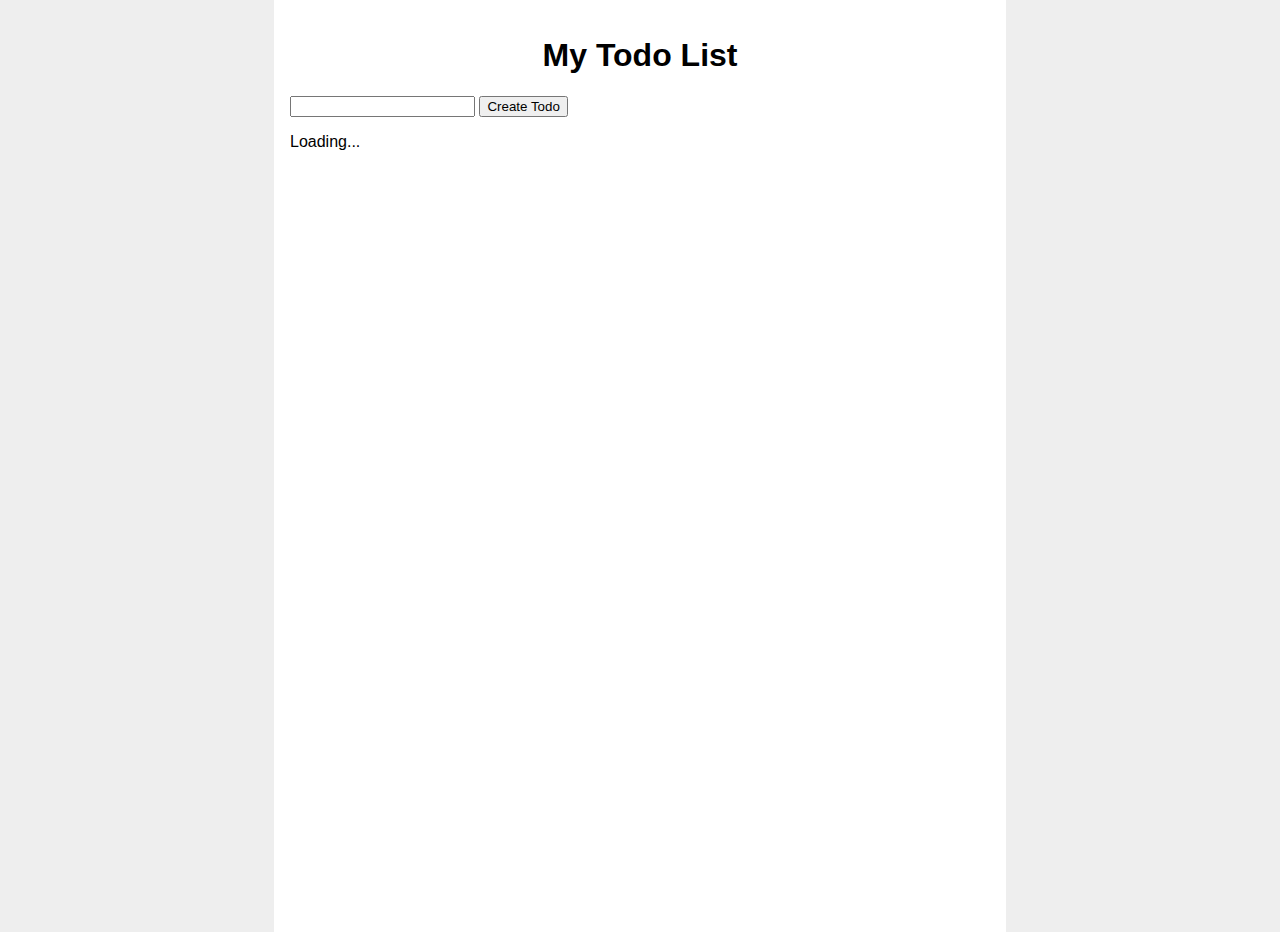
<file: Lesson_4/End/index.html>
<!doctype html>

<html lang="en">
<head>
    <meta charset="utf-8">
    <title>JQuery Example - Lesson 4</title>
    <link rel="stylesheet" type="text/css" href="styles.css">
    <script src="https://ajax.googleapis.com/ajax/libs/jquery/3.5.1/jquery.min.js"></script>
    <script src="todos-logic.js"></script>
</head>

<body>
    <div id="content-wrap">
        <h1>My Todo List</h1>
        <div id="new-todo-form">
            <input id="new-todo-input" type="text" />
            <button onclick="createTodo()">Create Todo</button>
        </div>
        <div id="todos-list">
            <p>Loading...</p>
        </div>
    </div>
</body>
</html>
</file>
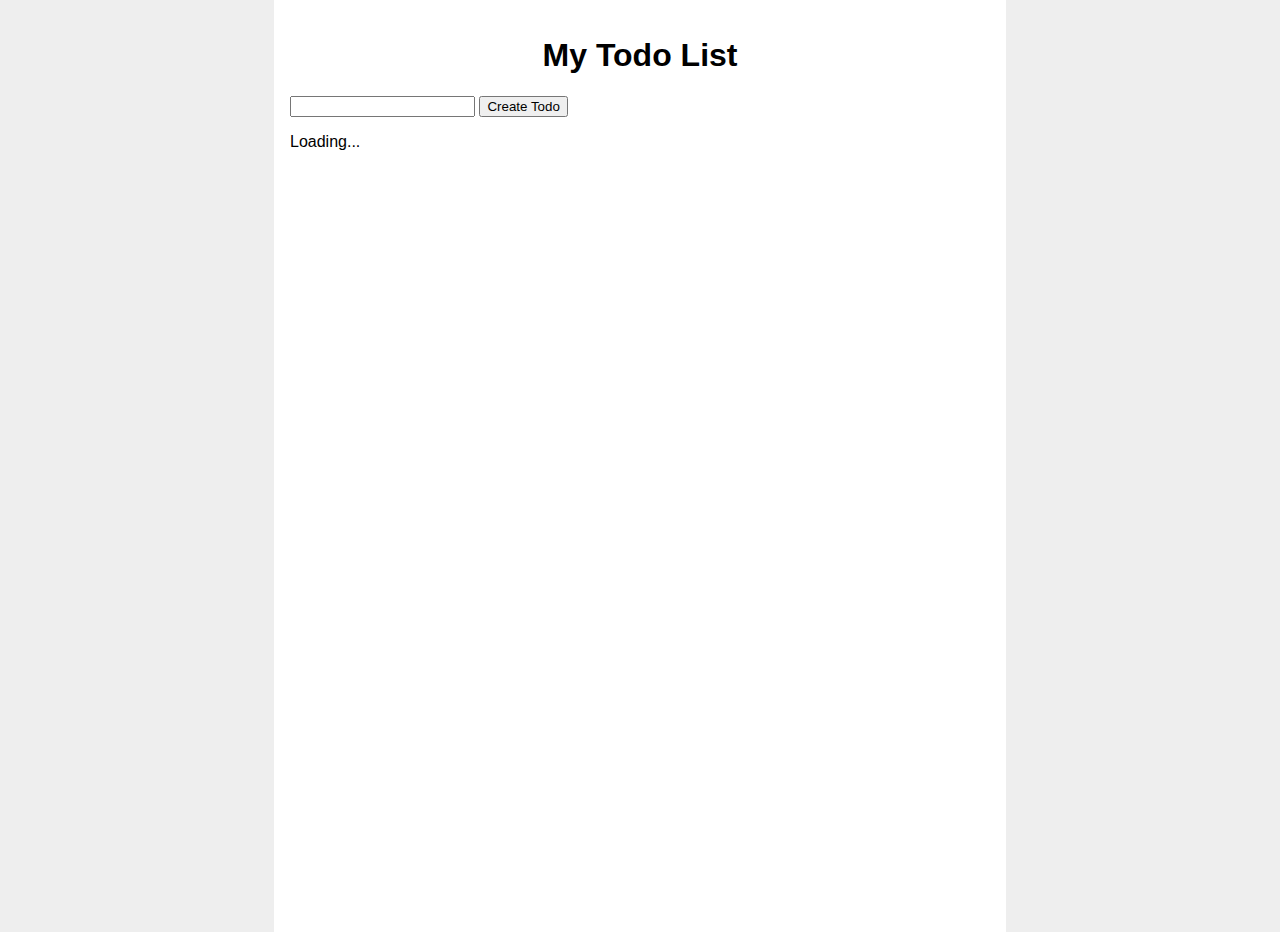
<file: Lesson_4/Start/index.html>
<!doctype html>

<html lang="en">
<head>
    <meta charset="utf-8">
    <title>Todo-List Example - Lesson 4</title>
    <link rel="stylesheet" type="text/css" href="styles.css">
    <script src="https://ajax.googleapis.com/ajax/libs/jquery/3.5.1/jquery.min.js"></script>
</head>

<body>
    <div id="content-wrap">
        <h1>My Todo List</h1>
        <div id="new-todo-form">
            <input id="new-todo-input" type="text" />
            <button>Create Todo</button>
        </div>
        <div id="todos-list">
            <p>Loading...</p>
        </div>
    </div>
</body>
</html>
</file>
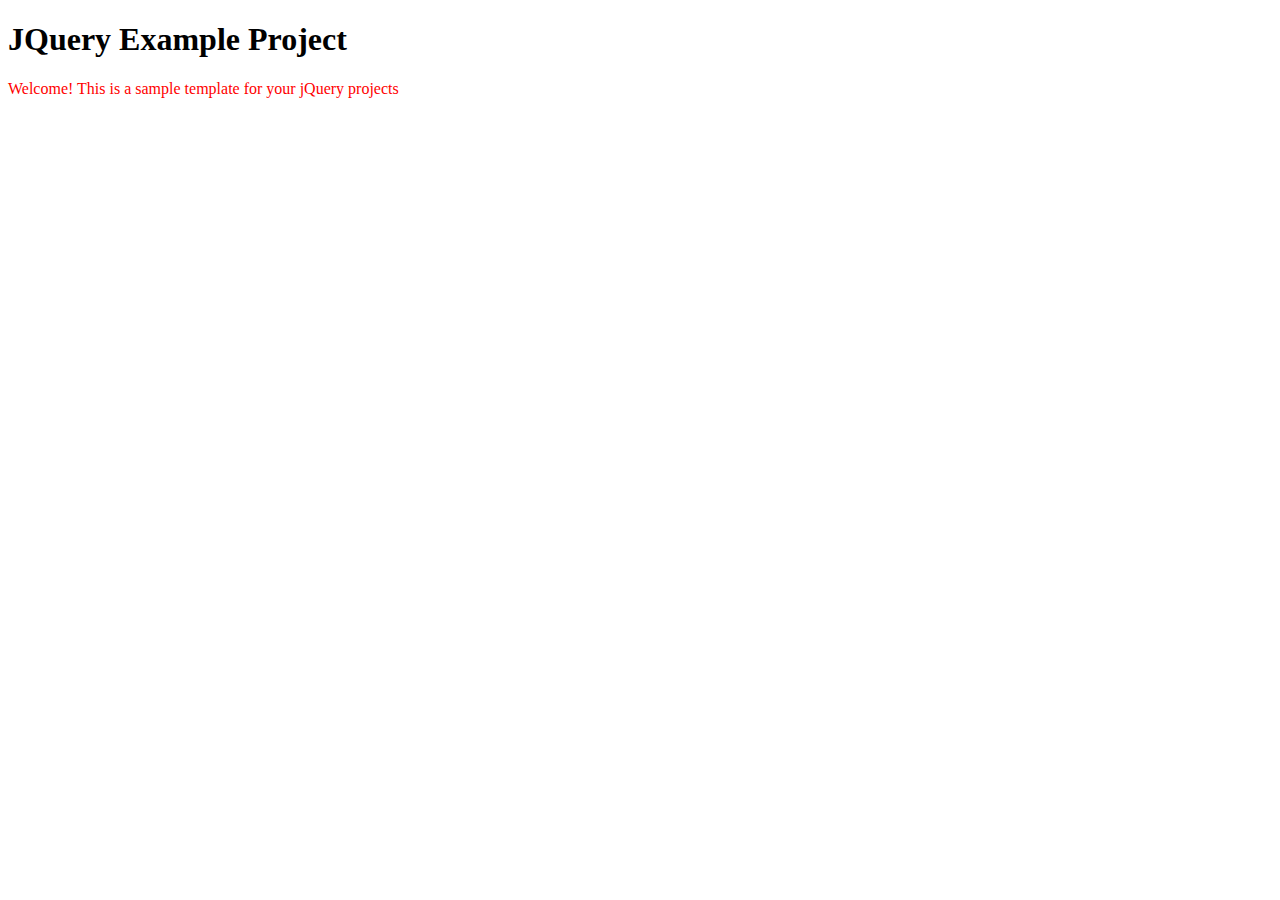
<file: sample-template.html>
<!doctype html>

<html lang="en">
<head>
  <meta charset="utf-8">
  <title>JQuery Example Project</title>
  <script src="https://ajax.googleapis.com/ajax/libs/jquery/3.5.1/jquery.min.js"></script>
</head>

<body>
    <h1>JQuery Example Project</h1>
    <p class="welcome-text">
      Welcome! This is a sample template for your jQuery projects
    </p>
    <script>
        $('.welcome-text').css('color', 'red');
    </script>
</body>
</html>
</file>
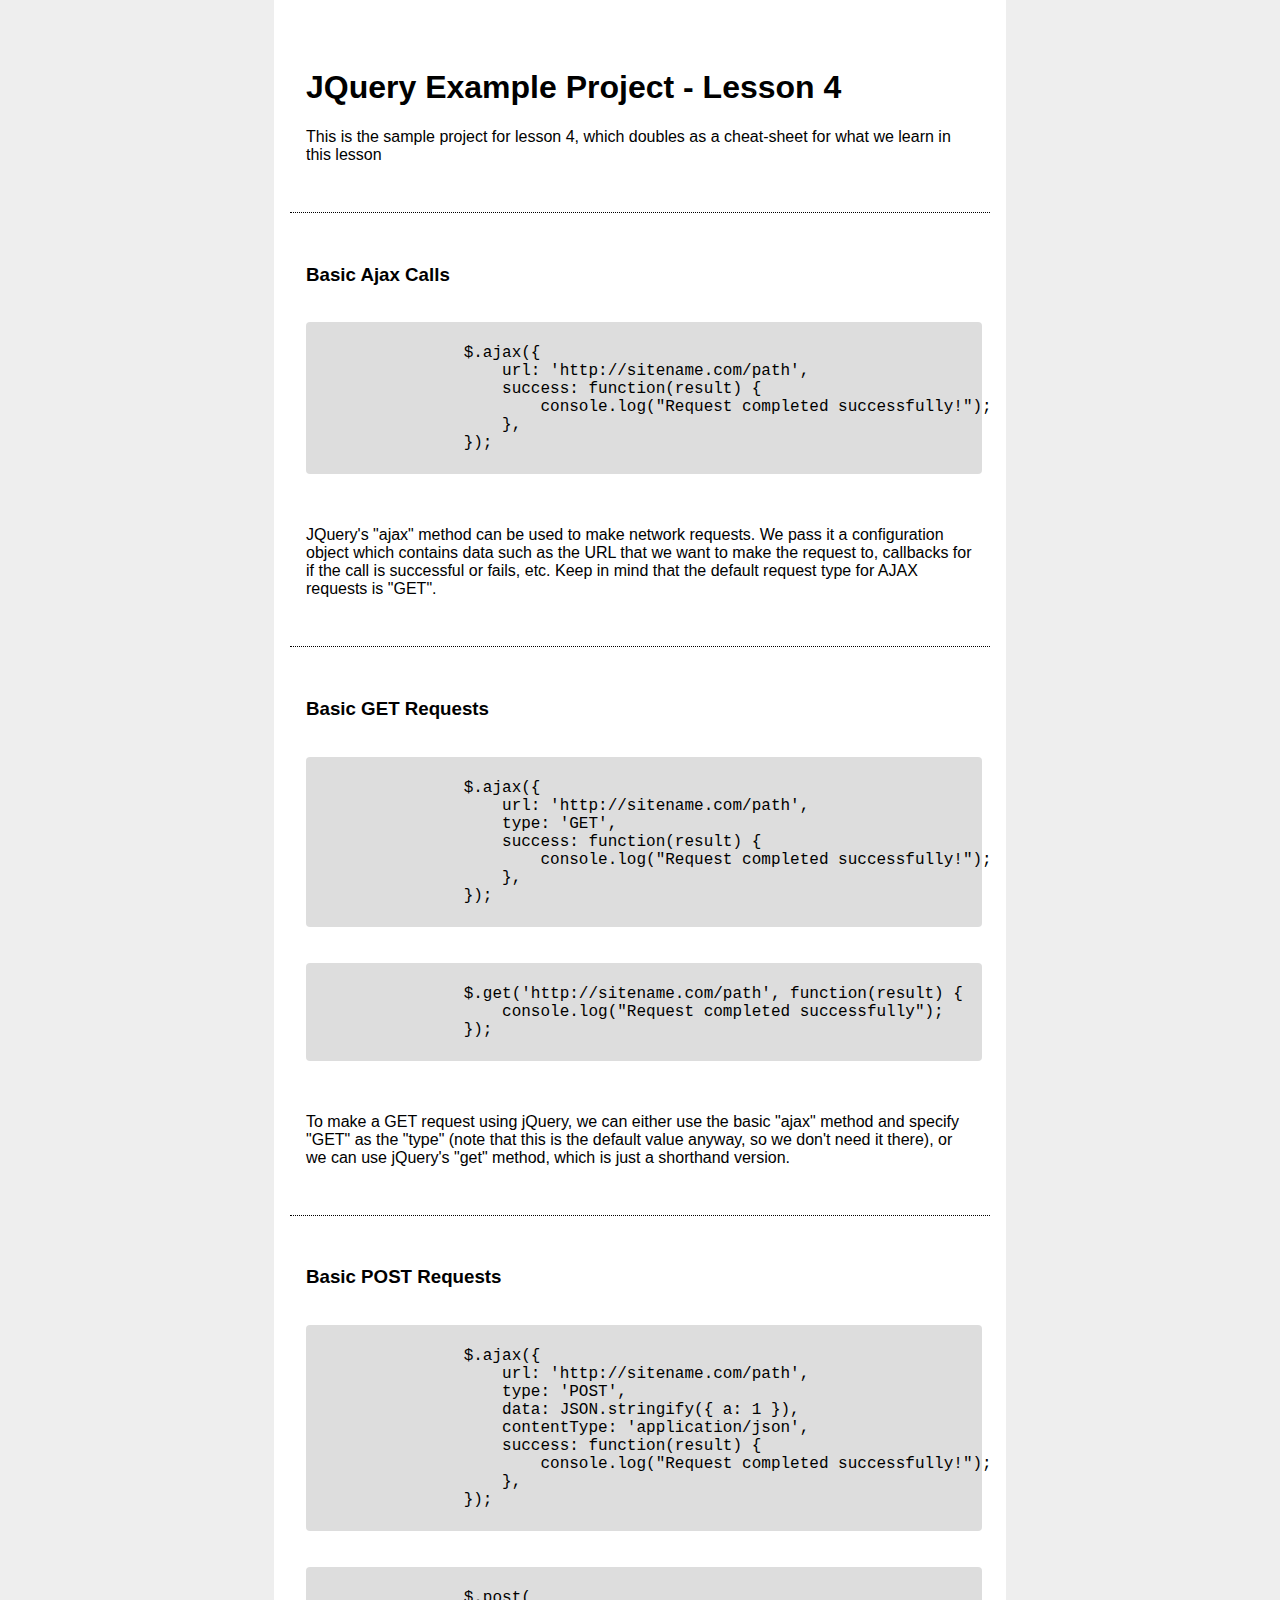
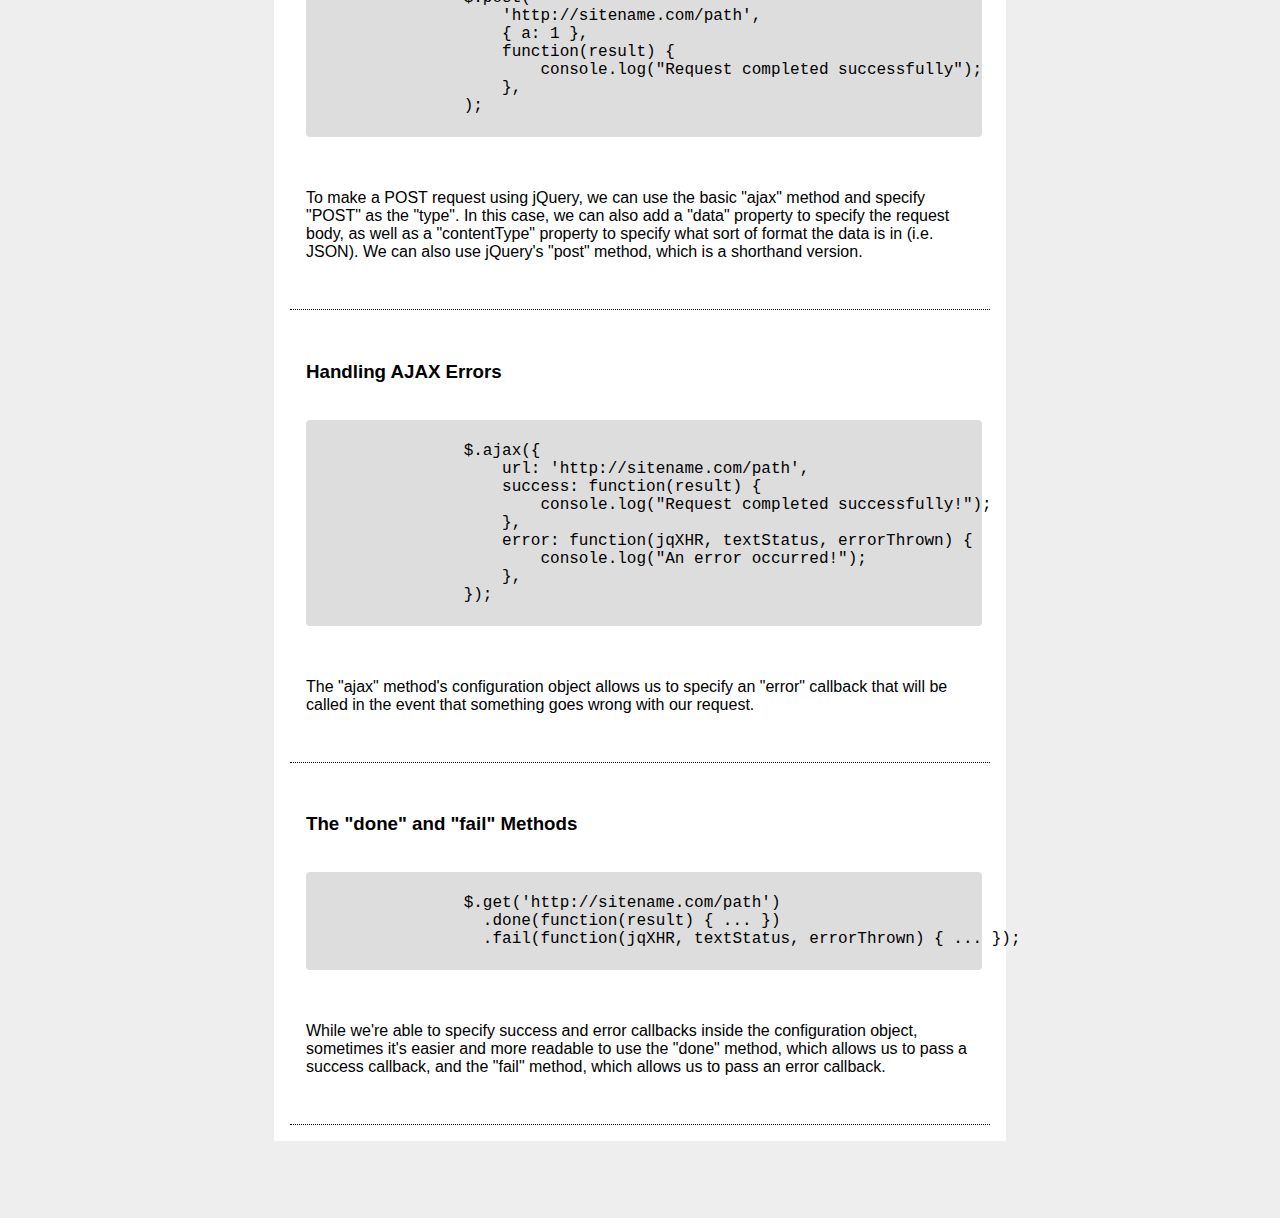
<file: Lesson_4/cheat-sheet.html>
<!doctype html>

<html lang="en">
<head>
    <meta charset="utf-8">
    <title>JQuery Example - Lesson 4</title>
    <link rel="stylesheet" type="text/css" href="cheat-sheet-styles.css">
    <script src="https://ajax.googleapis.com/ajax/libs/jquery/3.5.1/jquery.min.js"></script>
</head>

<body>
    <div id="content-wrap">
    <div class="card">
        <h1>JQuery Example Project - Lesson 4</h1>
        <p class="welcome-text">
            This is the sample project for lesson 4, which doubles as a cheat-sheet for what we learn in this lesson
        </p>
    </div>
    <div class="card">
        <h3>Basic Ajax Calls</h3>
        <pre>
            <code>
                $.ajax({
                    url: 'http://sitename.com/path',
                    success: function(result) {
                        console.log("Request completed successfully!");
                    },
                });
            </code>
        </pre>
        <p>
            JQuery's "ajax" method can be used to make network requests. We
            pass it a configuration object which contains data such as the
            URL that we want to make the request to, callbacks for if the call
            is successful or fails, etc. Keep in mind that the default request
            type for AJAX requests is "GET".
        </p>
    </div>
    <div class="card">
        <h3>Basic GET Requests</h3>
        <pre>
            <code>
                $.ajax({
                    url: 'http://sitename.com/path',
                    type: 'GET',
                    success: function(result) {
                        console.log("Request completed successfully!");
                    },
                });
            </code>
            <code>
                $.get('http://sitename.com/path', function(result) {
                    console.log("Request completed successfully");
                });
            </code>
        </pre>
        <p>
            To make a GET request using jQuery, we can either use the basic
            "ajax" method and specify "GET" as the "type" (note that this is
            the default value anyway, so we don't need it there), or we can use
            jQuery's "get" method, which is just a shorthand version.
        </p>
    </div>
    <div class="card">
        <h3>Basic POST Requests</h3>
        <pre>
            <code>
                $.ajax({
                    url: 'http://sitename.com/path',
                    type: 'POST',
                    data: JSON.stringify({ a: 1 }),
                    contentType: 'application/json',
                    success: function(result) {
                        console.log("Request completed successfully!");
                    },
                });
            </code>
            <code>
                $.post(
                    'http://sitename.com/path',
                    { a: 1 },
                    function(result) {
                        console.log("Request completed successfully");
                    },
                );
            </code>
        </pre>
        <p>
            To make a POST request using jQuery, we can use the basic
            "ajax" method and specify "POST" as the "type". In this case,
            we can also add a "data" property to specify the request body,
            as well as a "contentType" property to specify what sort of
            format the data is in (i.e. JSON). We can also use
            jQuery's "post" method, which is a shorthand version.
        </p>
    </div>
    <div class="card">
        <h3>Handling AJAX Errors</h3>
        <pre>
            <code>
                $.ajax({
                    url: 'http://sitename.com/path',
                    success: function(result) {
                        console.log("Request completed successfully!");
                    },
                    error: function(jqXHR, textStatus, errorThrown) {
                        console.log("An error occurred!");
                    },
                });
            </code>
        </pre>
        <p>
            The "ajax" method's configuration object allows us to specify
            an "error" callback that will be called in the event that something
            goes wrong with our request.
        </p>
    </div>
    <div class="card">
        <h3>The "done" and "fail" Methods</h3>
        <pre>
            <code>
                $.get('http://sitename.com/path')
                  .done(function(result) { ... })
                  .fail(function(jqXHR, textStatus, errorThrown) { ... });
            </code>
        </pre>
        <p>
            While we're able to specify success and error callbacks inside
            the configuration object, sometimes it's easier and more readable
            to use the "done" method, which allows us to pass a success callback,
            and the "fail" method, which allows us to pass an error callback.
        </p>
    </div>
    </div>
</body>
</html>
</file>
<file: Lesson_1/styles.css>
body {
    font-family: Arial, sans-serif;
    font-size: 16px;
    background-color: #eee;
    margin: 0;
}

#content-wrap {
    margin: auto;
    max-width: 700px;
    background-color: #fff;
    padding: 16px;
}

code {
    background-color: #ddd;
    border-radius: 4px;
    display: block;
    width: 100%;
}

.card {
    border-bottom: 1px dotted black;
    padding: 32px 16px;
}
</file>
<file: Lesson_2/styles.css>
body {
    font-family: Arial, sans-serif;
    font-size: 16px;
    background-color: #eee;
    margin: 0;
}

#content-wrap {
    margin: auto;
    max-width: 700px;
    background-color: #fff;
    padding: 16px;
}

code {
    background-color: #ddd;
    border-radius: 4px;
    display: block;
    width: 100%;
}

.card {
    border-bottom: 1px dotted black;
    padding: 32px 16px;
}
</file>
<file: Lesson_3/styles.css>
body {
    font-family: Arial, sans-serif;
    font-size: 16px;
    background-color: #eee;
    margin: 0;
}

#content-wrap {
    margin: auto;
    max-width: 700px;
    background-color: #fff;
    padding: 16px;
}

code {
    background-color: #ddd;
    border-radius: 4px;
    display: block;
    width: 100%;
    padding: 4px;
}

.card {
    border-bottom: 1px dotted black;
    padding: 32px 16px;
}
</file>
<file: Lesson_4/End/styles.css>
body {
    font-family: Arial, sans-serif;
    font-size: 16px;
    background-color: #eee;
    margin: 0;
}

h1 {
    text-align: center;
}

#content-wrap {
    background-color: #fff;
    height: 100vh;
    max-width: 700px;
    margin: auto;
    padding: 16px;
}

.todo {
    border-bottom: 1px dotted #444;
}
</file>
<file: Lesson_4/Start/styles.css>
body {
    font-family: Arial, sans-serif;
    font-size: 16px;
    background-color: #eee;
    margin: 0;
}

h1 {
    text-align: center;
}

#content-wrap {
    background-color: #fff;
    height: 100vh;
    max-width: 700px;
    margin: auto;
    padding: 16px;
}

.todo {
    border-bottom: 1px dotted #444;
}
</file>
<file: Lesson_4/cheat-sheet-styles.css>
body {
    font-family: Arial, sans-serif;
    font-size: 16px;
    background-color: #eee;
    margin: 0;
}

#content-wrap {
    margin: auto;
    max-width: 700px;
    background-color: #fff;
    padding: 16px;
}

code {
    background-color: #ddd;
    border-radius: 4px;
    display: block;
    width: 100%;
    padding: 4px;
}

.card {
    border-bottom: 1px dotted black;
    padding: 32px 16px;
}
</file>
